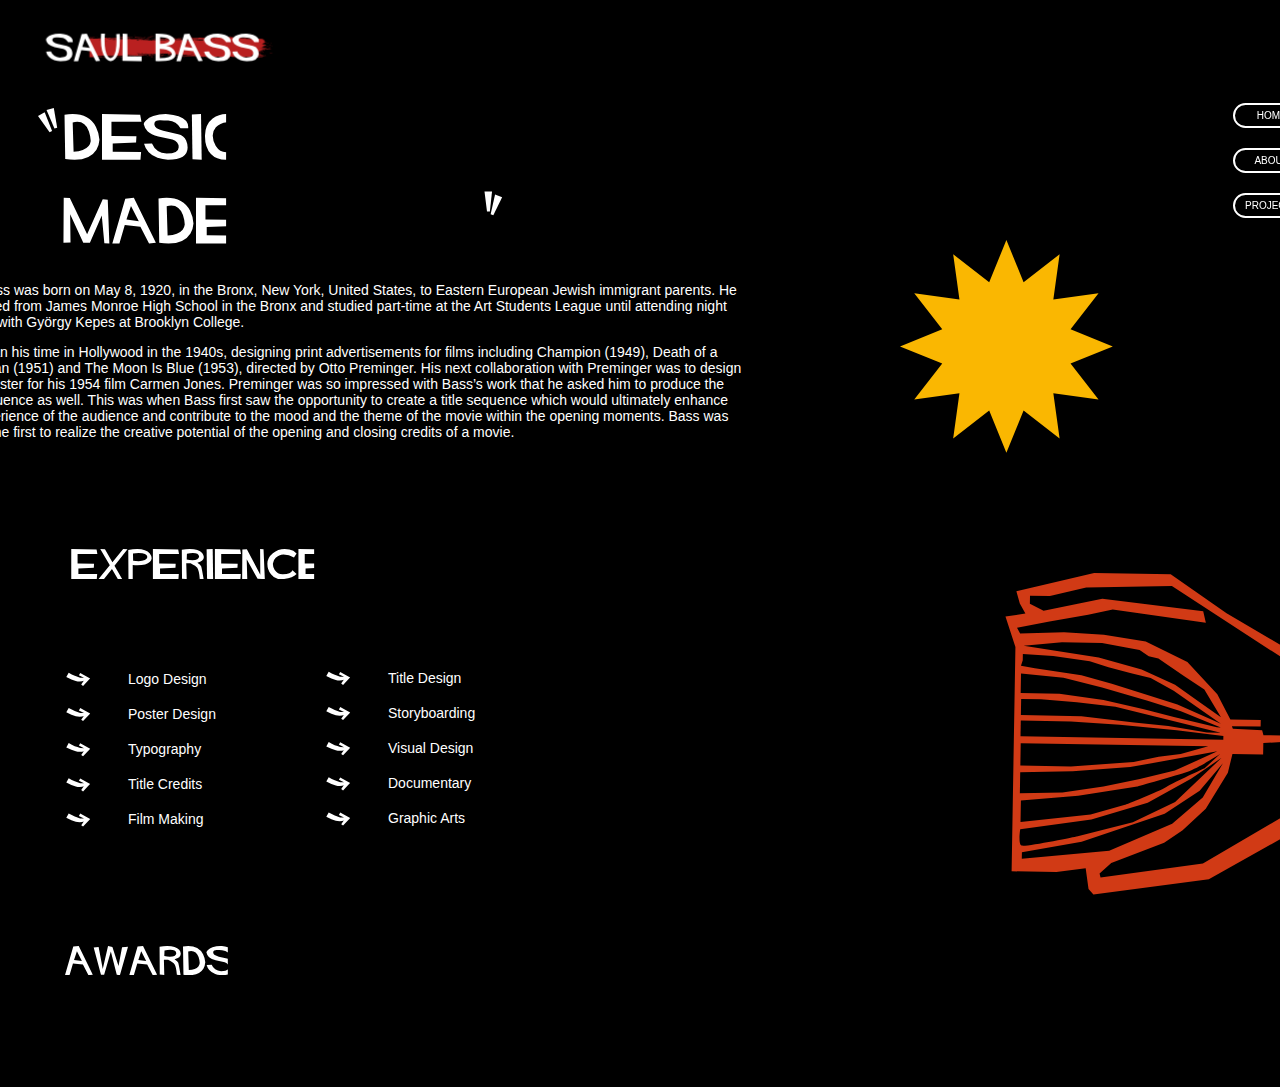
<file: about.html>
<!DOCTYPE html>
<html lang="en">
<head>
<title>ABOUT</title>

<link rel="stylesheet" href="about.css">

<div class="menu-bar">
    <a href="index.html">HOME</a>
    <a href="about.html">ABOUT</a>
    <a href="projects.html">PROJECTS</a>
  </div>
  

 
<div class="menu-hand">
  <svg xmlns="http://www.w3.org/2000/svg" xmlns:xlink="http://www.w3.org/1999/xlink" width="183.783" height="162.837" viewBox="0 0 183.783 162.837">
      <defs>
        <clipPath id="clip-path">
          <rect id="Rectangle_2" data-name="Rectangle 2" width="162.837" height="183.783" fill="#fff" stroke="#000" stroke-width="1"/>
        </clipPath>
      </defs>
      <g id="Group_21" data-name="Group 21" transform="translate(-1716.858 -36.975)">
        <g id="Group_7" data-name="Group 7" transform="translate(1900.641 36.975) rotate(90)">
          <g id="Group_1" data-name="Group 1" clip-path="url(#clip-path)">
            <path id="Path_2" data-name="Path 2" d="M28.9,0,36.5,64.106a3.6,3.6,0,0,1-3.154,4l-11.62,1.378a3.109,3.109,0,0,0-2.653,2.346L.062,149.235a2.1,2.1,0,0,0,2.371,2.573L14.74,149.83a2.1,2.1,0,0,0,1.514-1.076L38.58,107.369a2.692,2.692,0,0,1,3.645-1.092l22.3,12.007a3.23,3.23,0,0,1,1.645,3.432L55.02,181.985a1.519,1.519,0,0,0,1.867,1.749l14.678-3.712a1.518,1.518,0,0,0,1.055-.952l13.5-37.814a.715.715,0,0,1,1.387.215l.527,32.735a1.356,1.356,0,0,0,1.66,1.3l12.613-2.9a1.356,1.356,0,0,0,1.027-1.06l7.089-36.543a.169.169,0,0,1,.336.028l.921,32.614a1.6,1.6,0,0,0,1.976,1.509l9.094-2.2a1.6,1.6,0,0,0,1.2-1.27l3.525-19.46a4.193,4.193,0,0,1,1.75-2.708l32.065-22.045a3.582,3.582,0,0,0,1.338-4.172L148.085,77.2a3.7,3.7,0,0,0-2.859-2.387l-49.965-8.5a2.224,2.224,0,0,1-1.827-2.521l8.945-59.963Z" transform="translate(0 0)" fill="#fff" stroke="#000" stroke-width="1"/>
            <path id="Path_3" data-name="Path 3" d="M2.531,1.12.027,13.966a1.379,1.379,0,0,0,2.152,1.388l7.134-5.066a1.375,1.375,0,0,0,.576-1.244,11.863,11.863,0,0,0-2.331-6.1A11.669,11.669,0,0,0,4.632.223a1.378,1.378,0,0,0-2.1.9" transform="translate(133.319 106.015)" fill="#fff" stroke="#000" stroke-width="1"/>
          </g>
        </g>
        <path id="Path_19" data-name="Path 19" d="M1776.585,338.9c-3.729-2.17-6.2-9.088-6.2-9.088a1.738,1.738,0,0,1,1.856-2.337c2.553-.067,15.135,3.212,15.135,3.212s1.74,1.109,0,2.9S1780.314,341.067,1776.585,338.9Z" transform="translate(7.977 -158.181)"/>
      </g>
    </svg>
    
</div>
</body>

<body>

<body>
    <div class="title-about">
        <svg xmlns="http://www.w3.org/2000/svg" xmlns:xlink="http://www.w3.org/1999/xlink" width="241.543" height="27.703" viewBox="0 0 241.543 27.703">
            <defs>
              <clipPath id="clip-path">
                <rect id="Rectangle_31" data-name="Rectangle 31" width="26.136" height="241.543" fill="#b92020"/>
              </clipPath>
              <clipPath id="clip-path-2">
                <rect id="Rectangle_32" data-name="Rectangle 32" width="213.321" height="27.703" fill="none"/>
              </clipPath>
            </defs>
            <g id="Group_35" data-name="Group 35" transform="translate(3093.974 186.549)">
              <g id="Group_24" data-name="Group 24" transform="translate(-2852.431 -184.981) rotate(90)">
                <g id="Group_10" data-name="Group 10" clip-path="url(#clip-path)">
                  <path id="Path_20" data-name="Path 20" d="M3.33,74.84c.035.036.1.063.1.109.011.2,0,.4,0,.661a3.258,3.258,0,0,0,0-1.59c-.139-.346-.134-.383.044-.655a2.248,2.248,0,0,0,.06-.279c.006-.019.059.047.078.063.044-.867.106-1.721.123-2.58A4.212,4.212,0,0,0,3.5,69.092a7.189,7.189,0,0,1-.138-1.356c-.016-.188-.022-.381-.032-.571l-.076.016c.01.235.024.468.027.7a4.687,4.687,0,0,1-.02.56c-.005.046-.113.092-.119.065a2.789,2.789,0,0,1-.074-.478c-.036-.684-.064-1.369-.1-2.055l-.089,0c-.107,3.166-.214,6.331-.322,9.522.023.006.043.009.062.016a4.794,4.794,0,0,1,.466,1.29,8.267,8.267,0,0,0,.043,1.987,7.163,7.163,0,0,1-.023,1.575C3.1,80,3.09,79.633,3.076,79.21a1.485,1.485,0,0,0-.156,1.017c.006.241-.005.488-.018.729-.025.49-.064.977-.082,1.468-.027.75-.065,1.506-.052,2.254a1.625,1.625,0,0,1-.147.909c-.01-.182-.014-.343-.028-.5a10.9,10.9,0,0,1-.014-2.675,15.984,15.984,0,0,0,0-2.492q-.076,1.569-.152,3.137l-.092,0q-.037-1.02-.074-2.039l-.076.012-.075.423-.052.02c-.026-.353-.071-.705-.073-1.059,0-.372.035-.744.054-1.117l-.084-.02Q1.911,81,1.866,82.723l-.067,0a16.8,16.8,0,0,1-.068-2.821l-.183-.126c-.064,1.365-.129,2.756-.2,4.207L1.2,83.826a8.6,8.6,0,0,0,.036,2h.082c.026-.563.053-1.127.084-1.791a.981.981,0,0,1,.149.879,3.976,3.976,0,0,0,.043.851,6.543,6.543,0,0,0-.11.806c-.031,1.286-.032,2.578-.067,3.863-.03,1.1-.1,2.188-.139,3.285-.012.326.109.729-.159.934.036-.968.076-1.894.105-2.822.025-.771.044-1.543.053-2.315.005-.459-.011-.921-.026-1.38-.005-.155-.043-.3-.054-.457a1.284,1.284,0,0,1,0-.347c.268-.3.063-.8.134-1.2-.333.127-.268.718-.3,1.165-.043.591-.07,1.189-.14,1.775.144-2.876.041-5.8.391-8.635l-.069-.05-.117.213-.035-.054c.062-.213.132-.417.185-.643a2.038,2.038,0,0,0,.094-.593,8.225,8.225,0,0,1-.13-1.925c-.035-.654-.059-1.312-.073-1.97-.014-.676-.01-1.355-.017-2.033,0-.135-.024-.27-.036-.4l-.059-.007q-.075.881-.149,1.763l-.031-.006c-.02-.535-.057-1.07-.056-1.605,0-.66.007-1.33.057-1.976a11.863,11.863,0,0,0,.2-1.248,9.177,9.177,0,0,1-.063-1.255A8.28,8.28,0,0,0,1,67.046a19.918,19.918,0,0,1-.076-2.412c-.008-.75.032-1.5.036-2.253,0-.433-.027-.867-.039-1.3a2.917,2.917,0,0,1,0-.54,16.27,16.27,0,0,0,.093-2.884c0-.459-.036-.918-.041-1.378,0-.116.087-.245.082-.353-.016-.338-.059-.669-.088-1a4.951,4.951,0,0,1-.047-.669c.03-.572.083-1.139.134-1.811l-.232.171c.074-1.076.144-2.091.216-3.144L.869,49.6c-.006-.166-.016-.306-.014-.445.012-1.07.021-2.14.043-3.208.011-.516.065-1.028.068-1.543a2.348,2.348,0,0,0-.127-.653c-.016-.053-.146-.021-.155.035-.064.393-.118.8-.161,1.206-.036.346.02.723-.194.954A3.782,3.782,0,0,0,.27,47.089c.032.72.1,1.431.157,2.146.006.083.022.163.05.366l.188-1.428.051.018c-.013.584-.026,1.167-.04,1.836C.467,49.834.4,49.958.4,50.387c0,.281-.071.556-.1.839-.021.21-.155.463.03.635a1.06,1.06,0,0,1,.005.27c-.191.1-.117.461-.124.727-.018.8-.044,1.6-.039,2.4,0,.648.05,1.295.077,1.942l-.071.017c-.034-.846-.079-1.69-.1-2.538C.044,53.124,0,51.573,0,50.021c0-1.1.039-2.195.082-3.287.074-1.856.162-3.709.249-5.562.039-.843.092-1.683.133-2.526C.549,36.9.629,35.154.74,33.4c0,.591.009,1.184,0,1.774C.711,36.6.675,38.035.643,39.467l.1.041c.021-.167.052-.331.06-.5.091-2.055.166-4.114.272-6.164.046-.892.142-1.774.237-2.647.046-.427.149-.816.212-1.235a4.868,4.868,0,0,0,0-.591l-.146.226c.027-.937.052-1.844.082-2.88l.142.374a5.692,5.692,0,0,0,.155-1.836c-.028-1.163-.083-2.322-.126-3.482,0-.059.013-.122.036-.33l.09.631c.2-.051.172-.325.137-.644-.032-.292-.047-.6-.061-.9-.04-.862-.075-1.724-.112-2.585l0,.012c.056.6.114,1.206.168,1.811a9.022,9.022,0,0,0,.1.9,7.421,7.421,0,0,0-.014-2.29,33.655,33.655,0,0,0,.26-4.481l-.089-.035-.115,1.415A1.084,1.084,0,0,1,2,14.045q.059-2.02.125-4.038c.014-.447.14-.548.267-.542L3.158,7.2c.249.517,0,1.14.061,1.685.216-.083.317-.346.319-.864a2.5,2.5,0,0,1,.134-.546,2.768,2.768,0,0,0,.367.489c.039.032.142-.173.173-.32.072-.337.118-.7.174-1.06l.088-.037c.05.28.092.569.152.835.042.185.109.338.19.58.1-.6.191-1.121.28-1.648l.091.01q.06.6.121,1.205c.21-1.737.655-3.26.76-5.1l.106.088c-.078.8-.166,1.6-.231,2.41-.058.715-.1,1.44-.126,2.164a2.03,2.03,0,0,0,.116.434,2.084,2.084,0,0,1,.061.419c0,.293-.013.587-.018.8l.283.384c.075-.675.149-1.352.239-2.167L6.7,9.018l.186-.6V10.6l.043.033c.038-.254.076-.509.111-.744l.1.254a.937.937,0,0,0,.1-.27c.033-.38.049-.769.072-1.154a2.381,2.381,0,0,1,.093-.614q.036.616.072,1.232l.1,0c.019-.611.038-1.222.058-1.876l.18.134L7.9,5.843l.034-.006q.045.641.091,1.283h.045l.172-1.245.064.04q-.058.868-.117,1.736l.074.041a8.641,8.641,0,0,1,.2-1.312c.1-.307.309-.419.49-.641-.051.527-.1,1.043-.15,1.559l.069.047c.052-.289.1-.59.161-.863.024-.1.1-.135.147-.2a1.991,1.991,0,0,1,.049.337C9.218,7.058,9.2,7.5,9.176,8l.216-.065L9.318,9.317l.051.026q.126-1.251.252-2.5l.048.018c.048.462.1.923.151,1.465l-.127-.258c-.025.271-.047.513-.075.822.285-.106.261.256.225.674a2.854,2.854,0,0,0,.036.7c.049-.25.085-.519.15-.743a4.648,4.648,0,0,1,.257-.586c.1-.82.21-1.791.324-2.761l.091.042q-.111,1.852-.222,3.7l.062.024.509-4.276.023.007q-.091,1.523-.182,3.046l.071.024q.283-2.738.566-5.475l.059.026c-.06.922-.1,1.855-.183,2.765-.139,1.52-.281,3.037-.3,4.6,0,.387.013.774.015,1.161,0,.553,0,1.1.043,1.662.406-4.45.812-8.9,1.23-13.477A14.768,14.768,0,0,1,12.4,2.871c-.026-.226-.038-.325-.049-.424-.3,1.887-.146,3.924-.417,5.928.175-.341.163-.343.192-1.077a4.261,4.261,0,0,1,.177-1.03q-.024.759-.048,1.518l.052.03.218-1.579.069.468a2.973,2.973,0,0,0,.136-1.345c-.041-.45-.033-.926-.046-1.391l.094-.029c.028.4.087.813.078,1.214-.016.792-.076,1.578-.107,2.369-.026.681-.04,1.365-.051,2.048a3.425,3.425,0,0,0,.089.5c.053-.547.091-.939.14-1.436.154.434-.089,1.019.171,1.232h0l.2.9c.21-.637.064-1.494.264-2.281-.058,1.4-.11,2.659-.162,3.921l.054.035c.061-.433.149-.856.177-1.3.042-.654.033-1.327.069-1.984a1.936,1.936,0,0,1,.211-.523,25.589,25.589,0,0,0,.063,3.6A9.226,9.226,0,0,0,14.219,9.3l.242-.2v5.069l.087.015c.016-.487.024-.978.052-1.462.026-.467.073-.928.11-1.382.021.16.044.349.075.589l.147-.315c.049.886.1,1.719.142,2.551a11.684,11.684,0,0,0,.22-2.572c.052-.877.068-1.766.117-2.655.225,2,.034,4.114.285,6.1l.061.007.221-2.485.074.143.057-.879.1.793.027-.018q.033-1.023.066-2.046h.069l.07,2.835.067.013.148-.653c.024.607.041,1.058.059,1.509l.055.014q.138-1.778.277-3.556l.067.016.04.852.084.012q.064-1.022.128-2.042c.16.555-.069,1.289.2,1.741.019.031.069-.043.105-.068-.028.888-.059,1.781-.084,2.675-.01.351-.014.705-.013,1.057,0,.3.039.521.171.417.062-.8.12-1.569.18-2.334.135,1.35-.2,2.8.251,4.035L18.434,6.3l.09,0a31.617,31.617,0,0,0,.054,4.156c.216-1.751.243-3.584.434-5.5.246,4.6.227,9.051.091,13.5l-.067.01V16.034l-.092-.007q-.033.975-.066,1.951l-.079,0c-.024-.958-.047-1.917-.074-3.031a4.157,4.157,0,0,0-.074.455c-.023.962-.035,1.927-.063,2.889-.015.514-.051,1.024-.085,1.533-.045.655.023.953.231.963.042-.342-.006-.857.272-.767.016.005.061-.466.095-.737.149.331-.071,1.026.234,1.226,0-.19.008-.351.012-.512l.043-.022.193,1.083.192-.6c.056.381.11.639.131.912.112,1.473.229,2.944.319,4.424s.164,2.973.22,4.465a7.5,7.5,0,0,1-.119,1.083c-.024.21-.057.419-.065.634-.055,1.4-.051,2.821-.173,4.182a29.883,29.883,0,0,0-.037,3.174c.01.723-.061,1.451-.082,2.178-.014.48-.011.964,0,1.444.007.328.041.654.056.886.13-.337.282-.708.423-1.1.111-.309.21-.643.289-.887,0,0,.01.17.02.329.259.064.331-.243.334-.756.012-2.243.055-4.487.035-6.728-.008-.9-.148-1.8-.23-2.7a3.9,3.9,0,0,1-.031-.508,8.388,8.388,0,0,1,.31,2.326c.036,1.758.051,3.517.078,5.275.023,1.584.064,3.166.071,4.75.011,2.247,0,4.494,0,6.741,0,1.015.009,2.031,0,3.047,0,.979-.034,1.957-.033,2.936,0,2.076.023,4.153.028,6.229,0,.525-.029,1.051-.045,1.577l-.061-.009c.009-.387.029-.774.025-1.161q-.025-2.668-.06-5.336-.045-3.226-.1-6.452c-.023-1.2-.067-2.4-.106-3.72l-.241,2.445a4.425,4.425,0,0,1-.112-.585c-.021-.634-.03-1.27-.038-1.906a.993.993,0,0,1,.07-.36l.04.718.057,0V45.232l.091-.012L20.9,47.1l.035-.009.155-4c-.278-.1-.375.1-.378.693,0,.9-.047,1.792-.073,2.688h-.073c.019-1.013.038-2.027.059-3.095-.292.071-.287.542-.316.905-.034.436-.025.89-.057,1.326-.024.326-.11.631-.122.955-.016.432.016.872.022,1.31.006.508,0,1.016.01,1.523.008.347.036.691.059,1.036.028.421.068.838.083,1.261a3.317,3.317,0,0,1-.087.556l-.256-.721a21.229,21.229,0,0,0-.016,2.829,7.081,7.081,0,0,1-.012,1.176c.005,1.647,0,3.3.028,4.941.019,1.307.063,2.613.109,3.917.012.324,0,.724.2.854a1.316,1.316,0,0,1,.038.3c-.356.094-.146,1-.329,1.258-.018-.6-.037-1.232-.056-1.862h-.088l-.028,6.8-.052.022.072-.26.1.663c-.376.157-.186.835-.239,1.286s-.074.895-.146,1.329c.012.247.163.536-.064.727.072.493-.3.938-.025,1.478a2.332,2.332,0,0,1-.015.586c-.041.593-.111,1.18-.124,1.775-.03,1.331-.04,2.666-.039,4,0,.461.079.92.081,1.381,0,.552-.036,1.106-.062,1.658-.016.34.009.533.2.277q.005.08.01.161l-.277.48c.026.181.077.475.109.78a.936.936,0,0,1-.04.364,4.609,4.609,0,0,0-.038,2.452,1.779,1.779,0,0,1,.069.558l-.118-.3c-.027.039-.063.066-.063.095q-.013,1.162-.02,2.325c0,.24,0,.481.011.721.012.461.014.926.043,1.382a3.863,3.863,0,0,1-.13,1.581c.258.338.13.847.146,1.288l-.074.042a13.888,13.888,0,0,1-.145-1.867c.042-.775.047-1.515.019-2.288-.03-.839.012-1.69,0-2.535-.009-.8-.035-1.6-.072-2.392-.031-.665-.093-1.322-.128-1.987-.008-.167.057-.352.057-.529,0-.747-.016-1.495-.026-2.242l-.078-.012-.088.226c-.013-.3-.025-.595-.037-.887l-.056-.012a1.259,1.259,0,0,0-.052.309,5.446,5.446,0,0,1-.073,1.456.727.727,0,0,0,.112.413c.02-.181.04-.363.06-.544l.09.039a6.684,6.684,0,0,1-.067.665c-.065.312-.1.556.127.649-.006.056-.011.113-.017.168l-.336.345-.042-.143q-.023.437-.046.873l-.082-.018c.008-.367.011-.736.035-1.1,0-.03.153,0,.275,0a1.426,1.426,0,0,0-.082-.337,2.5,2.5,0,0,1-.232-1.312,25.248,25.248,0,0,1-.146-2.948c.03-.447.069-.891.092-1.34a4.451,4.451,0,0,0-.024-.534c-.021-.292-.046-.582-.073-.91-.259.156-.25-.286-.255-.692,0-.262,0-.525,0-.786l-.058-.016a1.819,1.819,0,0,0-.033.262c.014,1.121.035,2.241.048,3.361.011.977.008,1.956.024,2.933.005.317.076.631.074.946-.005.724-.047,1.446-.054,2.17-.01.9.01,1.793,0,2.687-.007.427-.092.851-.089,1.274.01,1.157-.1,2.267-.187,3.389-.022.283-.012.579-.017.869a.983.983,0,0,1-.013.218,6.961,6.961,0,0,0-.152,2.344c.016.4-.021.8-.03,1.208a.562.562,0,0,0,.068.306c0-.167-.008-.337,0-.5a2.582,2.582,0,0,1,.062-.408c0-.021.091.01.1.048a1.714,1.714,0,0,1,.024.47c-.248.463-.058.843.008,1.293a6.126,6.126,0,0,1,0,1.292q-.015-.44-.03-.879l-.068-.007-.067.37-.107-.313v2.587h-.279c-.007-.03-.03-.135-.052-.237a2.76,2.76,0,0,0-.227,1.433c.008.5-.028,1.008,0,1.5s.12.98.175,1.474c.02.178.013.372.018.559l-.088.056-.117-.724c0,.283-.014.575,0,.854.013.181.084.336.11.518.038.272.221.447.1.839a1.023,1.023,0,0,0,.091.421l.084-.481a5.967,5.967,0,0,1,.077,2.207l.058.027c.046-.427.091-.854.137-1.279l.161.173c-.086.775-.17,1.536-.256,2.315-.045-.139-.079-.264-.121-.368a1.712,1.712,0,0,1-.109-.841c.04-.5.037-1.015.053-1.52-.381-.1-.376-.095-.384.678,0,.455-.044.909-.041,1.362a3.514,3.514,0,0,0,.107.577.908.908,0,0,1,.024.258,5.635,5.635,0,0,0,.047,1.76,7.354,7.354,0,0,1-.02.866c.007.793.082,1.61.022,2.369a17.527,17.527,0,0,0,.033,1.974c0,.118.023.234.035.351l.064,0c.011-.551.031-1.1.03-1.654,0-1.149-.051-2.3-.015-3.444a7.458,7.458,0,0,0,.036-1.463c-.044-.281-.065-.58-.1-.872l.1-.107a4.128,4.128,0,0,1,.15.612,9.255,9.255,0,0,1,.134,1.859,25.179,25.179,0,0,0-.049,3.045,5.177,5.177,0,0,0,.108.77l.065-.048v-1.83h.071V120.6l-.26-.234c.027.442.049.786.06.964,0,.906-.005,1.664,0,2.422.008.856.023,1.711.04,2.566.029,1.458.029,2.926.106,4.371.045.837-.118,1.619-.037,2.426a5,5,0,0,0,.167,1.662.608.608,0,0,1,.006.257,1.869,1.869,0,0,0-.02,1.2c.022.115.028.247.041.372.2-.4.2-.392.093-.949a2.292,2.292,0,0,1-.017-.431c.015-.628.052-1.257.045-1.883a9.451,9.451,0,0,0-.121-.949,3.181,3.181,0,0,1,0-.676c.018.118.036.237.054.357l.061,0v-3.336l.208.307c.011-.446.02-.822.029-1.2l-.08,0c.011.205.022.411.033.617l-.077.009a11.186,11.186,0,0,1,.037-3.318l.137.218.206-1.416.044.005c-.043.648-.088,1.3-.129,1.946-.034.529-.065,1.058-.1,1.588l.081.067.136-.279c.043.506.1.949.112,1.4a5.745,5.745,0,0,0-.083.889,19.872,19.872,0,0,1,.121,2.555,10.459,10.459,0,0,0-.027,1.7c.034.259.06.523.09.786l.059-.009c.073-2.294.146-4.589.221-6.942a9.467,9.467,0,0,1,.093,3.27l.218-.072a3.669,3.669,0,0,0-.029,2.167c.188-1.312.034-2.634.161-3.858l.063.015c-.016.508-.035,1.016-.048,1.525-.02.83-.032,1.662-.057,2.492,0,.086-.084.146-.108.245a2.087,2.087,0,0,0-.086.508c.01.737.036,1.474.091,2.216v-1.085l.07,0v4.706c-.2-.128-.193-.37-.153-.693.031-.254.028-.531.042-.846a1.09,1.09,0,0,0-.188.992,3.139,3.139,0,0,1,0,.431c0,.607.007,1.215,0,1.822,0,.306-.033.608-.05.913l-.08.006-.076-2.235-.056-.01v3.259l-.076,0q-.05-.968-.1-1.935l-.087.019c.022.858.045,1.716.07,2.677l.173-.345c.062.9.117,1.7.171,2.5l.074-.01a3.429,3.429,0,0,0,.043-1.311,1.391,1.391,0,0,1-.009-.848,3.811,3.811,0,0,0,.065-.807c.03-.671.053-1.344.08-2.016l.059,0c-.012.563-.036,1.127-.033,1.69.006.954.035,1.908.041,2.862,0,.22-.07.441-.076.667-.027.9-.042,1.8-.06,2.693-.036,1.791-.081,3.582-.1,5.374s-.016,3.593-.025,5.39c0,.657-.041,1.32-.014,1.969A14.069,14.069,0,0,0,19,163.4a6.022,6.022,0,0,0-.127,2.22c.018.806.011,1.615.016,2.422.008,1.094.018,2.19.068,3.291A10.05,10.05,0,0,1,19.168,169c0,.617.086,1.11.047,1.732-.068,1.077,0,2.205.016,3.31a13.9,13.9,0,0,1-.011,2.569,4.807,4.807,0,0,0,.053.921l.071,0c.031-.186.063-.371.095-.557l.038.008.029,1.108.067,0a28.839,28.839,0,0,0,.012-3.891l-.006.014.192.6.056-.012c0-.51-.006-1.02,0-1.529.018-1.4.057-2.809.06-4.214,0-2-.016-4-.026-5.994a3.9,3.9,0,0,1,0-1.991l-.25.184a.838.838,0,0,1-.028-.154c.016-.776,0-1.564.059-2.324a21.068,21.068,0,0,0-.035-2.417c-.024-.616.043-1.253.07-1.88l.073-.008q.031.828.063,1.657l.052.01q.064-1.461.129-2.921l.051-.039c.023.252.064.5.065.754,0,1.519,0,3.038,0,4.557q0,2.834,0,5.669c0,.224-.034.494.134.5a1.875,1.875,0,0,1,.056.493c0,.369-.026.737-.032,1.106-.021,1.192-.052,2.385-.05,3.576a12.225,12.225,0,0,0,.134,1.258,1.2,1.2,0,0,1,.014.324,11.742,11.742,0,0,0-.12,2,11.115,11.115,0,0,0,.119,1.537c.03.808.069,1.619.064,2.428-.015,2.54-.052,5.08-.074,7.619-.005.626,0,1.255.022,1.879.073,2.429.026,4.843-.1,7.26-.116,2.3-.231,4.6-.119,6.929.049,1.024-.014,2.076,0,3.115.012,1.271.046,2.542.073,3.812.019.907.036,1.816.065,2.722.01.322.052.639.079.958l.08,0,.131-2.778.071.012c.012,2.441-.172,4.862-.21,7.3l.087.035q.149-1.862.3-3.722l.061.007q-.06,2.124-.12,4.248l.082.02c.009-.237.018-.474.029-.739.1-.022.233.189.207-.423-.041-.952.042-1.932.062-2.9.006-.3-.021-.611.011-.932q.035.626.07,1.253l.05-.011q.009-.324.017-.648l.068-.048.171.96.074.02q.073-.916.145-1.832l.1.018a14.764,14.764,0,0,0-.04,3.65l.208-.427a13.224,13.224,0,0,1,.034,2.052l-.082-.007v-1.059l-.077-.018a3.809,3.809,0,0,0-.08.547,12.04,12.04,0,0,0,.151,2.763,8.541,8.541,0,0,1,.273,1.231,32.239,32.239,0,0,1-.023,4.2c-.016.516-.036,1.041-.014,1.552.039.9.113,1.791.16,2.688a2.08,2.08,0,0,1-.078.444c-.093-.124-.24-.2-.268-.381-.089-.57-.124-1.185-.2-1.771-.1-.761-.207-1.513-.319-2.263a3.334,3.334,0,0,1,.049-1.368,1.844,1.844,0,0,0-.123-1.429c-.035.317-.071.637-.107.956l-.056-.012c-.105-1.482-.211-2.963-.32-4.509a.905.905,0,0,0-.063.2c-.008,1.74-.02,3.48-.014,5.22a5.237,5.237,0,0,0,.145.829,8.024,8.024,0,0,0,.057,2.784,3.433,3.433,0,0,1-.209,2.135,4.176,4.176,0,0,0-.274,2.447c.048.366.069.754.1,1.134a.648.648,0,0,1-.009.211c-.238.279-.17.973-.321,1.287a5.391,5.391,0,0,0-.814.262c-.1.047-.182.268-.27.416-.031.051-.059.182-.082.174-.182-.056-.308.2-.46.34-.177.164-.18.345-.19.654,0,.14-.02.277-.031.416l-.07.039-.586-3.44-.443.209a28.436,28.436,0,0,0-.143-5.586c-.2.114-.273.43-.175.926.046.232.116.44.156.677a7.284,7.284,0,0,1-.088,1.936c-.048.547-.1,1.094-.158,1.633a1.453,1.453,0,0,1-.173.559q.052,2.215.1,4.429l-.1.058c-.037-.241-.082-.478-.111-.725-.04-.35.072-.844-.2-.973a1.7,1.7,0,0,1-.1-.628c-.016-.479,0-.965-.011-1.447a3.148,3.148,0,0,0-.067-.436c-.07.067-.162.09-.207.21a5.266,5.266,0,0,0-.276,1.774c0,.245-.015.49-.023.735l-.1.006c-.043-.839-.086-1.677-.138-2.7a7.278,7.278,0,0,1-.721,3.076c-.143-.073-.2-.334-.208-.709,0-.314-.02-.627-.031-.941l-.074,0q-.037.587-.073,1.174l-.05.005-.073-.354c-.366.254-.315,1.2-.522,1.834l-.117-.909-.061-.026-.277,1.185-.06-.043c-.053-1.148.068-2.33-.071-3.461l-.077-.06-.787,3.545-.054-.01c-.052-.793-.1-1.586-.161-2.469l-.612,2.122-.094-1.052c-.208-.064-.25.763-.53.415a5.026,5.026,0,0,0,.37-2.7c-.056-.684-.077-1.385-.113-2.078l-.089-.022c-.061.627-.131,1.25-.181,1.882-.047.606-.1.722-.353.631-.169.54-.293.52-.44-.076-.063-.256-.12-.521-.185-.775a.784.784,0,0,0-.09-.237c-.127-.176-.259-.333-.41-.523-.01.23-.023.553-.043,1.032l-.225-1.37a1.834,1.834,0,0,0-.274.548c-.131.771-.332,1.144-.691.9-.012-.008-.028.035-.043.039s-.029-.015-.057-.032c-.014-.147-.019-.317-.047-.464a2.3,2.3,0,0,0-.111-.338,1.088,1.088,0,0,0-.145.347c-.03.372-.029.756-.043,1.2-.321-.436-.095-1.7-.567-1.79-.007-.4.028-.88-.235-.985a13.229,13.229,0,0,0-.025,2.81,5.638,5.638,0,0,1-.032.71l-.088-.007c-.106-.837-.211-1.675-.319-2.531l-.459,1.017-.14-.283c-.492.341-.345,1.38-.378,2.36-.238-.769-.034-1.659-.28-2.142l-.366.536-.215-.906-.123,1.091-.077-.44-.253,1.087-.043-.058.161-2.536-.08-.052L4,234.409l-.026-.025c.065-.5.15-.987.19-1.5.059-.745.11-1.5.118-2.258a12.239,12.239,0,0,1-.086-1.482,6.74,6.74,0,0,0,.118-1.433,5.523,5.523,0,0,0-.1-.688l-.107.048v1.369l-.034.017-.3-1.977-.294,2.074-.074-.016-.053-.514-.136.19a1.638,1.638,0,0,1-.01-.184,2.282,2.282,0,0,0-.147-.941c-.155-.507-.271-1.079-.405-1.622a4.819,4.819,0,0,0-.167-.592c-.025-.063-.143-.05-.153,0a5.7,5.7,0,0,0-.34,1.96l.2-.126c-.028.177-.039.293-.064.39-.1.374-.218.722-.289,1.119-.069.38-.2.36-.313.35-.131-.012-.26-.133-.394-.21-.043.31-.074.541-.107.772l-.078-.05.2-1.8-.061-.049L1,227.592l-.063.031a7.141,7.141,0,0,1-.064-.85,13.356,13.356,0,0,0-.25-2.431,14.967,14.967,0,0,1-.105-1.936c.006-1.719.042-3.438.063-5.158a16.834,16.834,0,0,1,.09-1.755,18.894,18.894,0,0,0,.016-2.1c-.007-2.393,0-4.787-.027-7.18q-.046-4.087-.142-8.17c-.033-1.495-.1-2.986-.157-4.477-.015-.381-.086-.76-.08-1.134.012-.774.114-1.558.08-2.314-.078-1.736.161-3.43.036-5.159l.069,0q.032,1.064.065,2.127c.237-4.218.026-8.443.11-12.657a2.179,2.179,0,0,1,.033,1.365,1.339,1.339,0,0,0-.021.266c.049,1.842.1,3.682.148,5.525.018.712.017,1.427.034,2.139a3.9,3.9,0,0,0,.068.481l.069,0c.034-.38.054-.772.106-1.138a1.377,1.377,0,0,0-.146-1.017,1.8,1.8,0,0,0,.145-1.357,6.612,6.612,0,0,1,.081-2.389c.016.463.029.821.041,1.18l.06,0,.045-.941.044,0v3.655c-.042.086-.126.177-.126.268,0,.693.016,1.387.083,2.1l.1-.341c.021,2.757-.11,5.425.161,8.054q.034-2.358.068-4.717l.1-.013q.034.312.069.625l.062.005c0-.515,0-1.031,0-1.546a.258.258,0,0,0-.035-.134c-.388-.262-.128-.981-.191-1.476q.056.4.113.809l.079-.026c0-.336,0-.673,0-1.009-.02-2.443-.044-4.887-.059-7.331-.006-1.086.017-2.173,0-3.259-.007-.514-.07-1.022-.107-1.533l-.058.031a.973.973,0,0,0,.112-.307c-.011-1.307-.032-2.613-.05-3.92l-.081-.01c-.013.33-.048.665-.033.988a3.509,3.509,0,0,1-.3,1.985c-.029-.537-.049-1.017-.082-1.49a3.669,3.669,0,0,0-.116-.5c-.034-1.111-.072-2.369-.109-3.627l-.065-.044-.152.4-.051-.052c.04-.181.088-.354.117-.544a3.105,3.105,0,0,0,.051-.564,9.919,9.919,0,0,1,.017-1.626,12.889,12.889,0,0,0-.037-1.766c.115.657.244,1.262.326,1.9.088.686.139,1.4.194,2.11s.095,1.437.147,2.246a34.54,34.54,0,0,0-.009-5.91l-.171.984c-.127-.065-.152-.258-.149-1.338l.224.553a3.328,3.328,0,0,0,.019-.5,13.629,13.629,0,0,1-.11-2.292c-.008-.349-.049-.75.173-.892A1.49,1.49,0,0,0,1.53,158c0-.051-.089-.1-.18-.187l.227-1.5.212.226c-.031-.521-.15-.648-.322-.682.015-.235.031-.491.047-.747l.043-.01.071.477c.033-.389.223-.812-.05-1.136a.73.73,0,0,1-.048-.3c0-1.2,0-2.405.044-3.629q.064,1.128.127,2.256a.382.382,0,0,1,0,.109,1.517,1.517,0,0,0,.1,1.247,1.366,1.366,0,0,1,.007.425,3.273,3.273,0,0,0,.2,1.85,1.258,1.258,0,0,1,.011.274c-.18-.175-.2-.01-.148,1.07l.1-.311c0,.62.013,1.148,0,1.671-.024.783-.088,1.561-.1,2.344-.011.73.021,1.464.041,2.2a.348.348,0,0,0,.143.249c.019-.607.037-1.214.058-1.878.028,0,.074.026.109-.007a.348.348,0,0,0,.094-.2.832.832,0,0,0-.04-.289,1.64,1.64,0,0,1-.153-.417c-.013-1.031-.007-2.064-.007-3l.231.947.082-.1c-.029-.351.148-.832-.088-.988.034-.346.07-.677.1-1.012a.652.652,0,0,0-.025-.256c-.27-.254-.132-.8-.148-1.259l.129.375a2.6,2.6,0,0,0,.046-.33c0-.683,0-1.366,0-2.049a1.784,1.784,0,0,0-.131-.987,2.218,2.218,0,0,1,0-.5c.012-.376.039-.752.039-1.127,0-.795-.012-1.59-.018-2.385,0-.575-.005-1.151-.016-1.725a3.147,3.147,0,0,0-.058-.4,1.562,1.562,0,0,1-.047-.343c.164-1.456,0-2.919.023-4.377a9.3,9.3,0,0,1,.025-.982,1.8,1.8,0,0,0,.062-.332q.007-1.211,0-2.421c0-.525-.024-1.051-.027-1.576,0-.418,0-.839.018-1.253.008-.168.068-.323.067-.46-.01-1.045-.014-2.089-.032-3.134s-.048-2.095-.072-3.142l.081-.038.09.8.078,0c.008-.434.026-.869.023-1.3s-.006-.9-.05-1.325-.136-.837-.207-1.254l.077.064a1.372,1.372,0,0,0,.107-.376c-.01-.432-.05-.861-.069-1.293-.036-.816-.066-1.634-.095-2.452,0-.106.013-.217.02-.325l.064-.018c.019.37.054.74.052,1.109a1.577,1.577,0,0,0,.162.911.818.818,0,0,1,.059.31,2.776,2.776,0,0,0-.07,1.251c0,.617.02,1.264.059,1.838.036.533-.042,1-.008,1.487.025.361.067.718.081,1.08.03.769.049,1.54.069,2.311.005.195,0,.391,0,.587h.073c0-.584,0-1.168,0-1.751a21.047,21.047,0,0,1-.007-2.275,43.861,43.861,0,0,0-.076-4.409c.012-.973-.013-1.948-.008-2.923a2.624,2.624,0,0,1,.1-.5l.085.039c.021.593.042,1.185.064,1.816l.154-.2c.029.355.077.638-.124.765a1.56,1.56,0,0,0-.06.523q.022,2.517.057,5.035c.014.988.04,1.975.019,2.982l-.055-.51-.052.014.056,1.919.083-.01q-.01-.365-.02-.73l.056,0q.055,1.957.11,3.913l.043.023.12-.479.049.344.063-.009v-2.34l-.1.438c-.063-.776-.125-1.487-.177-2.2a6.042,6.042,0,0,1,.1-2.127l.058.217.038-.026q-.021-1.02-.041-2.039c-.02-1.055-.033-2.111-.06-3.166-.011-.408-.052-.813-.029-1.265l.162,1.1a3,3,0,0,0-.1-1.639,4.045,4.045,0,0,1-.06-.816l.079-.022c.016.176.033.352.058.621l.188-.355v2.356c.071-.258.131-.47.188-.686a.669.669,0,0,0,.016-.152c-.269-.28-.044-.734-.059-1.092-.036-.854.008-1.731-.042-2.579-.073-1.237.015-2.468-.034-3.705-.043-1.1,0-2.213,0-3.321a3.388,3.388,0,0,0-.056-.351c-.177,2.349.135,4.6-.142,6.914l-.114-.574v1.011l-.085.068a2.248,2.248,0,0,1-.081-.546,6.507,6.507,0,0,0-.1-2.67c-.053-.292-.1-.591-.159-.951.291.1.056,1.249.443.926.015.388.027.693.038,1l.067-.007c-.041-3.864-.083-7.729-.126-11.766l-.126.527a.462.462,0,0,1-.044-.124,1.7,1.7,0,0,0-.26-1.081,4.015,4.015,0,0,1-.056-.846l.074-.043.087.585.045-.008V99.2l.013-.024q.024.339.049.678c.284-.058.3-.13.436-1.462q.011.4.022.794l.074,0V93.64H3.614v4.187c-.115-.082-.124-.079-.187-1.25-.026-.485,0-.985-.026-1.486-.228,1.115.014,2.4-.262,3.608a5.161,5.161,0,0,1-.081-.613c-.011-1.089-.021-2.18-.014-3.269.013-2.166.045-4.331.052-6.5,0-1.348-.036-2.7-.035-4.044A12.278,12.278,0,0,1,3.2,83.031c.024.264.053.428.051.591-.007.6-.031,1.2-.036,1.8,0,.292-.044.626.137.788.047.042.051.354.118.543l.07-2.653-.078-.02q-.023.413-.047.829a2.149,2.149,0,0,1,.007-1.163A3.384,3.384,0,0,0,3.51,83c.021-.827.03-1.656.035-2.485.006-.793,0-1.586,0-2.5-.023.2-.034.3-.046.4-.06.468-.147.926-.174,1.4-.024.427.016.875.028,1.309-.107-.039-.14-.258-.122-.605.028-.542.06-1.092.051-1.635-.012-.78-.068-1.555-.09-2.335-.032-1.1.009-2.239-.093-3.3-.077-.807.154-1.457.044-2.2h.077c.007.858.006,1.718.026,2.574.01.415.058.826.09,1.238-.025.043-.072.084-.072.127,0,.584-.013,1.17.007,1.751,0,.1.132.183.2.273l.031-.124.05.557.04-.018-.04-1.55-.163.262c-.021-.439-.042-.866-.063-1.292m-2.025-41a7.136,7.136,0,0,0-.186.777,1.728,1.728,0,0,0,.1.453c-.05.061-.128.093-.147.188a2.771,2.771,0,0,0-.03,1.323c.11-.368.127-.786.22-1.145A8.45,8.45,0,0,0,1.3,33.826a8.869,8.869,0,0,0,.1-2.526c-.076.389-.106.8-.163,1.189-.052.36-.2.71.053.982a1.812,1.812,0,0,1,.021.368M2.144,71.92l-.025.024c.036-.707.079-1.413.107-2.122.03-.771.054-1.543.065-2.316.012-.789,0-1.58,0-2.369s.009-1.554.011-2.331c0-.744,0-1.488,0-2.233l-.087-.012c-.05.474-.133.945-.142,1.424-.01.5.05,1.016.081,1.562l-.2-.041a37.324,37.324,0,0,0-.142,7.245c.025-.844.05-1.688.074-2.52.175.268.093-.411.237-.531-.021.291-.036.521-.054.751-.026.342-.064.681-.077,1.026-.019.49-.012.987-.032,1.477s-.066.987-.087,1.484c-.013.3.029.5.171.223l.087.48.073-.033L2.144,71.92m.119-48.973c.315.956.039,2.121.246,3.1a6.781,6.781,0,0,0,.045-.73q.084-2.923.17-5.845a.787.787,0,0,1,.028-.248.513.513,0,0,0,.027-.593,1.608,1.608,0,0,1,0-.413c.026-.835.037-1.675.086-2.5a11.174,11.174,0,0,1,.184-1.43,5.622,5.622,0,0,0,.157-1.9c-.036.209-.034.435-.053.65a3.111,3.111,0,0,1-.092.524,3.9,3.9,0,0,0-.153.4c-.06.358-.1.737-.142,1.111-.084.748-.172,1.494-.242,2.248s-.062,1.617-.2,2.307A13.772,13.772,0,0,0,2.119,23a1.141,1.141,0,0,0,.038.172l.106-.227m15.966,127,.054-.006c.012-.621.033-1.244.033-1.865,0-2.549-.009-5.1-.011-7.649a11.987,11.987,0,0,0-.269-3.416.205.205,0,0,0-.013.063,6.819,6.819,0,0,0,.139,1.134,8.815,8.815,0,0,1-.044,2.046,6.558,6.558,0,0,0-.1.745c-.011.589,0,1.18,0,1.77a3.079,3.079,0,0,0,.052.362l.162-.506c-.021.877-.039,1.619-.056,2.361l-.062,0-.032-1.159a33.035,33.035,0,0,0,0,5.567q.032-.378.063-.755l.042,0,.038,1.3M1.762,79.27c.03-.255.055-.448.075-.644a3.873,3.873,0,0,1,.3-1.377,1.145,1.145,0,0,0,.136-.892c-.078-.239-.238-.331-.364-.493l.231-.637c.012-.519.027-1.213.043-1.906l-.068-.037-.168.625c-.01-.357-.016-.578-.027-1l-.4.93a1.249,1.249,0,0,1,0,.985,2.132,2.132,0,0,0-.054.635c.021.6.061,1.189.095,1.782a.4.4,0,0,0,.037.1l.1-.181a9.5,9.5,0,0,1,.058,2.11m16.192,73.977-.078.022c-.008.4-.021.8-.025,1.2-.009.941-.066,1.9,0,2.814a15.812,15.812,0,0,1-.011,1.6,7.729,7.729,0,0,0,.067,1.671,3.632,3.632,0,0,1,.116,1.04c-.011.271,0,.547,0,.841.03-.029.042-.031.044-.044a1.951,1.951,0,0,0,.032-.2,10.5,10.5,0,0,0-.112-2.48,3.238,3.238,0,0,1,.087-.837c.005-.035.108.016.225.038a5.664,5.664,0,0,0-.117-.918,3.092,3.092,0,0,1-.075-1.506c.021.45.038.822.055,1.2l.064-.016c0-.725,0-1.451,0-2.176,0-.2-.033-.406-.023-.6.017-.348.129-.746-.138-.85a1.562,1.562,0,0,1-.066-.4c-.017-.129-.028-.262-.042-.393m-1.169-20.792-.057-.006-.032.9h-.074c0-.44-.016-.885,0-1.321.043-.986.05-.984-.079-1.177v6.556l.086,0c0-.1-.012-.207-.008-.309a10.345,10.345,0,0,1,.082-1.66,2.382,2.382,0,0,0,0-1.163c-.034-.157-.056-.329-.084-.494l.091-.156q.02.22.039.44l.068-.118q-.018-.747-.036-1.494m5.168,92.157.091.013a11.9,11.9,0,0,0,.091-1.268c-.035-1.135-.1-2.264-.165-3.394a4.922,4.922,0,0,0-.074-.492l-.046.024q.052,2.558.1,5.117m-.654-5.867a6.863,6.863,0,0,0,.257-1.808,16.952,16.952,0,0,0-.025-2.036,8.066,8.066,0,0,1-.119,1.284,6.769,6.769,0,0,0-.113,2.559M3.961,156.1l-.073-.024c-.033.222-.062.447-.1.663a2.71,2.71,0,0,0-.1.453c0,.6.022,1.209.037,1.813,0,.159.013.317.019.476l.1,0a25.342,25.342,0,0,0,.12-3.385M3.14,139.482l-.128.023q.04,2.986.08,5.973l.047,0ZM20.061,30.935l.091-.024a39.243,39.243,0,0,0-.021-4.237l-.065,0V29.38H20.03c-.007-.17-.014-.341-.021-.511l-.073.023q.062,1.022.125,2.042m-.007.181-.136.066c.028.7.058,1.395.082,2.093,0,.126-.019.255-.02.383,0,.529,0,1.059,0,1.588.087-1.172.13-2.347.158-3.523a3.73,3.73,0,0,0-.084-.607M4.172,12.886a14.477,14.477,0,0,0,.014,3.047c.072-.712.13-1.261.182-1.813a1.293,1.293,0,0,0-.006-.324c-.052-.286-.116-.561-.19-.91m17.35,206.245-.093-.02-.071,1.668c.166-.086.343-.058.4-.236a1.225,1.225,0,0,0-.06-.929l-.19.368c.008-.372.014-.611.019-.85M2.211,79.715l.1.032.147-1.413L2.406,78.3q-.03.289-.06.58l-.065-.013c0-.226,0-.46-.017-.676-.023-.236-.075-.457-.114-.685a4.177,4.177,0,0,0-.073.672c.027.517.087,1.024.134,1.536m14.765,20.6.235-.092a2.858,2.858,0,0,0-.054-.551c-.07-.191-.307.056-.3.321.019.774.058,1.545.089,2.317l.105-.024-.074-1.972m2.34-30.888a20.27,20.27,0,0,0,0-4.073ZM16.59,129.134a2.336,2.336,0,0,0,.038,1.437l.167-.273v1.024a3.9,3.9,0,0,0-.2-2.188m-.212-18.374.1-.005a17.123,17.123,0,0,0-.1-3.119ZM3.3,64.9l.069.022A9.064,9.064,0,0,1,3.5,63.592a1.734,1.734,0,0,0-.126-1.363c-.1.936-.008,1.814-.068,2.668m-.237-8.536a8.4,8.4,0,0,0,.1,3.339c.118-.489.109-.578.012-.78a1.344,1.344,0,0,1-.105-.491c-.012-.689,0-1.379,0-2.069M16.551,231.489l-.073.01c0,.127-.013.254-.011.381,0,.574.01,1.149.021,1.723,0,.158.031.314.047.471a1.467,1.467,0,0,0,.126-.421c-.024-.724-.071-1.443-.11-2.165m1.609-100.275.077-.055v-2.806c-.086.557-.135,1.109-.166,1.668a8.63,8.63,0,0,0,0,.87,1.506,1.506,0,0,0,.084.323M2.406,169.662c-.084.913.189,1.656.06,2.466a1.456,1.456,0,0,0,.073.371,7.789,7.789,0,0,0-.133-2.837m.955-25-.054,0v3.9l.054-.007Zm14.364-2.375a17.729,17.729,0,0,0,.135-2.742,15.071,15.071,0,0,0-.135,2.742M1.585,79.347l.108-.012c0-.4.01-.793-.006-1.184,0-.124-.081-.334-.12-.328a.344.344,0,0,0-.207.249,2.963,2.963,0,0,0-.038.547l.046.031.11-.388.107,1.086m14.89,25.739a5.655,5.655,0,0,0-.068,2.19,3.078,3.078,0,0,0,.151-.627c-.007-.474-.048-.945-.083-1.562M2.743,81.223A19.855,19.855,0,0,0,2.82,77.3c-.026,1.324-.05,2.564-.077,3.921m1.11,91.55c.043-.377.106-.792.135-1.219.03-.453.028-.918.04-1.378l-.08-.011-.031,1.45H3.85l-.07-.182c-.069,1.038-.069,1.038.072,1.34M2.019,171.31l.064.024a5.8,5.8,0,0,0-.115-2.263c.018.824.035,1.531.051,2.239m.565-1.49v-1.026c-.048.079-.088.183-.1.166-.289-.316-.085-1.048-.208-1.539-.25.568.073,1.066.012,1.424l.3.976M3.655,92.087l.087.017c0-.273,0-.545,0-.817,0-.61.013-1.219.007-1.828a.945.945,0,0,0-.1-.29,2.4,2.4,0,0,0-.045.367c.008.263.047.522.051.785.008.588,0,1.178,0,1.766m.021-5.658L3.623,86.4l-.062,2.241.056.069c.041-.092.119-.186.118-.274-.011-.669-.037-1.337-.059-2.005m15.115-4.42-.058.014a6.914,6.914,0,0,0,.154,2.294q-.048-1.154-.1-2.307m-.74,71.137v-1.716a2.642,2.642,0,0,0,0,1.716m.161-15.7.059-.01v-1.972l-.059.005ZM1.106,36.989C.789,38.773.789,38.773,1,38.9c.037-.642.073-1.279.109-1.915M19.364,70l-.013.009v2.595l.092-.012Q19.4,71.3,19.364,70M3.175,54.4c-.193.643-.126,1.749.059,1.83L3.175,54.4m.8,126.574H3.9a15.606,15.606,0,0,0,.084,2.173l.064-.015q-.039-1.079-.078-2.159M5.262,11.738l-.116-.1c.058.736-.341,1.134-.193,1.938l.31-1.842m11.375,115.4-.083-1.593a2.023,2.023,0,0,0,.083,1.593m.317,13.357c.048-.528.1-1.055.148-1.643a2.475,2.475,0,0,0-.148,1.643m-.408-.7a1.9,1.9,0,0,0,0-1.416Zm.527-41.109c.216-.84.19-.987-.147-1.125.045.346.089.678.147,1.125M12.194,9.65l.047.019c.027-.413.055-.826.089-1.341l-.212.212c.027.4.051.756.076,1.11M16.516,125.1a4.052,4.052,0,0,0,0-1.886ZM3.051,61.655c.013-.676.023-1.205.033-1.734a3.291,3.291,0,0,0-.033,1.734m.9,104.252.083,0-.077-1.484-.089.025q.042.731.083,1.461m-.07-3.5-.091-.026.032,1.512.1-.01q-.022-.738-.044-1.476m13.7-17.949a2.411,2.411,0,0,0,.046-1.528c-.017.552-.029.973-.046,1.528M17.472,19.6c-.014-.427-.025-.777-.041-1.26a1.277,1.277,0,0,0,.041,1.26M1.626,72.852l.079.013q.02-.8.04-1.6l-.071-.012q-.023.8-.047,1.6M4.037,168.5l-.082-.01v1.195l.082,0ZM.589,41.753l.092.015A3.783,3.783,0,0,0,.7,40.621l-.093-.01Q.6,41.182.589,41.753m.788-10.805A1.218,1.218,0,0,0,1.5,30L1.4,29.979l-.029.968M1.13,226.307q.013-.562.026-1.124l-.081-.008a1.673,1.673,0,0,0,.055,1.132M1.5,160.829l.051.009q-.02-.97-.04-1.938l-.068.013q.029.958.058,1.916m1.149-28.75q.09.433.18.865c.014-.372.121-.828-.18-.865M.8,41.384l.114.034q.034-.559.068-1.119l-.066-.023L.8,41.384M3.347,151.372l-.093.026.1,1.614L3.408,153l-.061-1.626m15.208-5.666-.134,0q.017.463.033.926l.074-.012q.013-.458.026-.917M1.974,164.985,1.881,165q.017.659.034,1.319L2,166.3l-.026-1.32m1.7-8.83.1-.063-.147-1.184-.09.057.139,1.19m-2.1,36.595H1.545v1.623l.07-.008q-.019-.808-.038-1.616m17.168-58.925.1-.016-.023-1.153-.073.007ZM2.421,167.946l.085.012q.025-.626.05-1.252l-.11-.018q-.013.629-.025,1.258m15.1-152.326.19.92c.1-.629.1-.68-.19-.92" transform="translate(1.552 1.248)" fill="#b92020"/>
                  <path id="Path_21" data-name="Path 21" d="M.5,8.923c-.234-.3-.28-.046-.268.353.017.567.043,1.132.062,1.7.02.591.023,1.187.057,1.774.022.385.089.755.128,1.135.032.3.063.614.077.925q.087,2.021.163,4.047c.024.629.033,1.26.058,1.887.027.672.064,1.34.1,2.011a1.213,1.213,0,0,1,.007.272,5.787,5.787,0,0,0,0,1.538c0,.835-.041,1.671-.117,2.546a3.764,3.764,0,0,1-.1-.486C.513,24.941.324,23.268.244,21.565.146,19.489.117,17.39.1,15.3c-.023-3.117,0-6.234-.012-9.351C.08,4.113.031,2.28,0,.446,0,.3.007.159.011.016L.086,0C.223,2.934.36,5.867.5,8.923" transform="translate(1.32 129.722)" fill="#b92020"/>
                  <path id="Path_22" data-name="Path 22" d="M.01,0,.235,2.211l.1-.036Q.319,1.321.3.468L.334.453q.08.884.161,1.768H.528l.058-.57a2.614,2.614,0,0,1,.127.464c.041.558.053,1.13.1,1.683.032.357.112.69.171,1.034a2.106,2.106,0,0,1,.049.293c.044,1.565.09,3.13.12,4.7a7.415,7.415,0,0,1-.087.888L.991,10.7l-.144-.572c-.024.281-.041.483-.074.862-.034-.256-.052-.354-.06-.456C.635,9.514.616,8.45.47,7.493A58.513,58.513,0,0,1,0,.372C0,.3,0,.226.01,0" transform="translate(20.858 8.467)" fill="#b92020"/>
                  <path id="Path_23" data-name="Path 23" d="M.339,15.693a5.571,5.571,0,0,1-.1-1.552C.232,12.513.185,10.888.153,9.261a1.573,1.573,0,0,1,.014-.27A6.7,6.7,0,0,0,.023,6.463a2.424,2.424,0,0,1,.029-.8l.113.35L.237,6C.257,4.036.277,2.074.3,0A3.271,3.271,0,0,1,.37.425,9.916,9.916,0,0,0,.8,3.064c.058.213.2.53-.034.782a3.435,3.435,0,0,0-.076.765c-.008.082-.027.159-.064.372L.5,3.862A2.632,2.632,0,0,0,.514,5.5a2.652,2.652,0,0,1,.078.523C.66,7.179.455,8.344.615,9.5a10.95,10.95,0,0,0-.089,2.481,1.532,1.532,0,0,0,0,.276,8.9,8.9,0,0,1-.092,1.526c.018.546-.027,1.1-.048,1.656a2.27,2.27,0,0,1-.046.259" transform="translate(3.311 104.363)" fill="#b92020"/>
                  <path id="Path_24" data-name="Path 24" d="M.512,6.9A5.012,5.012,0,0,0,.441,9.215C.364,9.8.295,10.328.225,10.854L.16,10.88c-.049-.5-.127-.989-.14-1.492C-.006,8.421,0,7.446,0,6.475c0-.525.036-1.049.059-1.645l.166.294V6.418l.061,0L.346,4.27.315,4.248l-.061.366L.045,4.041C.06,3.816.087,3.413.114,3.01l.067-.028L.325,3.6l.061-.056C.328,3.175.266,2.814.214,2.445A3.792,3.792,0,0,1,.2,2.04H.4c-.052-.37-.1-.7-.142-1.026A2.917,2.917,0,0,1,.224.583c0-.194.028-.388.05-.578,0-.014.082,0,.082.012C.361.192.352.37.36.543c.034.691.073,1.38.118,2.2L.742,1.366a3.825,3.825,0,0,1,.042.411c-.022.69-.063,1.377-.07,2.067-.006.532.008,1.076.05,1.6A3.12,3.12,0,0,1,.511,6.9,9.649,9.649,0,0,0,.54,4.683l-.079,0L.512,6.9" transform="translate(3.697 90.015)" fill="#b92020"/>
                  <path id="Path_25" data-name="Path 25" d="M.641,9.337.784,7.732l.048.005C.782,8.8.732,9.859.681,10.932c-.15,0-.275.678-.266,1.278.013.958-.015,1.919-.03,2.878a.512.512,0,0,1-.1.279V12.583l-.2.778L0,13.282q.154-3.209.308-6.418l.069.014L.347,8.206l.093.025C.538,5.45.744,2.716.995,0,.773,3.086.617,6.183.565,9.307l.076.031" transform="translate(1.621 23.281)" fill="#b92020"/>
                  <path id="Path_26" data-name="Path 26" d="M.291,0C.3.113.313.226.327.364l.1-.246a6.077,6.077,0,0,1,0,1.961l.057.026.172-.53.064.069Q.624,2.768.529,3.892A2.218,2.218,0,0,0,.624,5.025a.766.766,0,0,1,.034.3C.589,6,.51,6.667.44,7.337c-.016.158-.011.329-.014.494C.414,8.5.4,9.172.389,9.843a3.272,3.272,0,0,1-.048.345A22.306,22.306,0,0,0,.185,7.376c.159-.113.121-.34.061-.682C.141,6.1.079,5.471,0,4.857A1.935,1.935,0,0,0,.388,3.544c0-.446,0-.892-.018-1.335C.343,1.48.3.754.268.026L.291,0" transform="translate(19.179 108.74)" fill="#b92020"/>
                  <path id="Path_27" data-name="Path 27" d="M.07.01V2.242l.077.005Q.174,1.494.2.739c.035.946.142,1.851.23,2.771.09.942.02,1.97.02,3.034C.415,6.393.392,6.3.345,6.091A3.9,3.9,0,0,0,.3,7.57a1.009,1.009,0,0,1,.03.315C.265,8.705.2,9.524.119,10.454a5.3,5.3,0,0,1-.064-.666C.086,8.972.144,8.161.17,7.345.186,6.872.165,6.391.152,5.915Q.078,3.122,0,.33C0,.221.008.11.013,0L.07.01" transform="translate(2.392 152.414)" fill="#b92020"/>
                  <path id="Path_28" data-name="Path 28" d="M.07,1.216C.144,1.009.219.8.293.594S.432.2.5,0c0,.543-.01,1.106,0,1.666.006.218.08.422.1.643a2.309,2.309,0,0,1,.005.678A5.2,5.2,0,0,0,.464,4.751C.461,5.4.443,6.057.429,6.845a7.193,7.193,0,0,1-.283-1.82q-.037.5-.073,1.007L0,6.013c.048-.9.112-1.8.136-2.7C.148,2.849.08,2.378.06,1.908.05,1.676.067,1.439.072,1.2Q.151,2,.228,2.81H.247V1.036c-.062.023-.087.018-.105.042a1,1,0,0,0-.072.139M.417.852.342.862V3.531l.086,0C.374,2.638.531,1.75.417.852" transform="translate(20.05 118.687)" fill="#b92020"/>
                  <path id="Path_29" data-name="Path 29" d="M.363.027v2.2l.063.009.049-.219.045,0c0,.508.007,1.017,0,1.525C.508,4.128.475,4.714.469,5.3c0,.311.027.624.044.935s.128.644-.089.877a3.737,3.737,0,0,0,.014.867c.022.26.081.5.081.8A2.407,2.407,0,0,1,.3,7.854q-.039-2.8-.083-5.6c0-.148-.007-.3-.012-.481L0,1.839.262,0l.1.027" transform="translate(19.744 97.206)" fill="#b92020"/>
                  <path id="Path_30" data-name="Path 30" d="M.06,1.055l.086.515C.353,1.1-.056.5.277,0c0,.661,0,1.219,0,1.778,0,.423,0,.846,0,1.268C.29,3.74.3,4.434.319,5.125c.006.165-.08.641.147.4l.03.393C.09,5.935.369,6.7.282,7.046l.133-.672v2.08c-.335-.064-.052.735-.2.946Q.107,5.238,0,1.08l.06-.025" transform="translate(3.973 108.556)" fill="#b92020"/>
                  <path id="Path_31" data-name="Path 31" d="M.08,8.7C.047,5.8-.107,2.9.129,0,.28,2.9.254,5.8.194,8.7H.08" transform="translate(3.186 143.876)" fill="#b92020"/>
                  <path id="Path_32" data-name="Path 32" d="M.555,9.178C.48,8.6.4,8.018.331,7.432A20.07,20.07,0,0,1,.046,4.976C.052,3.315.048,1.654,0,0,.068,1.408.109,2.827.212,4.222S.483,6.986.618,8.368c.024.245.027.5.041.748l-.1.061" transform="translate(1.155 116.379)" fill="#b92020"/>
                  <path id="Path_33" data-name="Path 33" d="M.174,5.781c-.024.5-.047.977-.07,1.452L0,7.206Q.04,5.431.081,3.654l.077-.01q.027.174.054.347l.04-.01V0H.278C.322.465.387.924.406,1.393S.4,2.356.4,2.839q0,.752,0,1.5c0,.332.011.665.025,1,.017.421-.03.644-.248.444" transform="translate(21.255 148.026)" fill="#b92020"/>
                  <path id="Path_34" data-name="Path 34" d="M.39,5.846A6.774,6.774,0,0,0,.41,4.91,5.653,5.653,0,0,0,.161,3.771a3.017,3.017,0,0,1-.1-1.3A11.052,11.052,0,0,0,.048,1.323C.041,1.125.02.929,0,.65.285.946.224.292.357,0c0,.472-.021.863,0,1.236a12.562,12.562,0,0,0,.1,2.952A3.049,3.049,0,0,1,.39,5.846" transform="translate(19.775 89.526)" fill="#b92020"/>
                  <path id="Path_35" data-name="Path 35" d="M.446,0C.307,1.584.683,3.041.6,4.612l.06.016-.271.451L.107,4.2c-.021.29-.039.527-.056.765A2.964,2.964,0,0,1,.129,3.5a1.206,1.206,0,0,1,.192-.235A11.215,11.215,0,0,0,.311,1.412a6.109,6.109,0,0,1,.14-1.4Z" transform="translate(19.094 119.503)" fill="#b92020"/>
                  <path id="Path_36" data-name="Path 36" d="M.325,3.561l-.178.512C-.089,2.682.1,1.309,0,0A7.667,7.667,0,0,1,.165,2.141,4.667,4.667,0,0,0,.375.113,8.937,8.937,0,0,1,.483,3L.4,2.309c-.238.153-.255.44-.076,1.251" transform="translate(3.212 123.243)" fill="#b92020"/>
                  <path id="Path_37" data-name="Path 37" d="M.176,0Q.236,1.052.3,2.1l-.1.036L.137,1.04l-.06.017c.025.476.038.957.078,1.425.033.388.112.756.138,1.144a2.229,2.229,0,0,1-.1.536,1.446,1.446,0,0,0-.063.273c0,.644,0,1.287,0,1.932C.13,6.73.13,7.09.1,7.454.016,6.153.049,4.841.044,3.446l.1.387c.027-.324.138-.693-.091-.85A.427.427,0,0,1,0,2.761c.006-.5.023-1,.031-1.5,0-.239-.022-.486,0-.716C.043.337-.038-.086.181.016Z" transform="translate(4.249 99.876)" fill="#b92020"/>
                  <path id="Path_38" data-name="Path 38" d="M.125,7.984C.106,6.944.087,5.885.068,4.827A33.622,33.622,0,0,1,.079,1.119.941.941,0,0,0,.062.85C-.053.355-.02.045.265,0A11.558,11.558,0,0,0,.2,2.977C.16,3.656.174,4.354.184,5.042c0,.275.061.544.09.818a1.7,1.7,0,0,1,.015.311C.238,6.777.181,7.379.125,7.984" transform="translate(20.022 108.015)" fill="#b92020"/>
                  <path id="Path_39" data-name="Path 39" d="M.054,5.888c-.018-.4-.036-.8-.054-1.2l.058-.029.1.5.039,0Q.234,2.575.275,0L.387.01q-.07,3.75-.141,7.5L.157,7.5C.168,6.9.18,6.3.194,5.573l-.14.315" transform="translate(20.54 162.069)" fill="#b92020"/>
                  <path id="Path_40" data-name="Path 40" d="M0,.231.245,0C.272.309.3.634.327.962c.033.465.069.932.083,1.4a3.25,3.25,0,0,1-.084.778A3.171,3.171,0,0,1,.087,1.7,11.89,11.89,0,0,0,0,.231" transform="translate(24.529 213.386)" fill="#b92020"/>
                  <path id="Path_41" data-name="Path 41" d="M.177.015A32.871,32.871,0,0,1,.086,4.874L0,4.865Q.042,2.432.083,0L.177.015" transform="translate(19.683 100.96)" fill="#b92020"/>
                  <path id="Path_42" data-name="Path 42" d="M.183,4.51C.122,3.361.062,2.229,0,1.075l.152.114V0A21.475,21.475,0,0,1,.183,4.51" transform="translate(17.504 237.033)" fill="#b92020"/>
                  <path id="Path_43" data-name="Path 43" d="M.27.022C.132,1.785.412,3.622.076,5.348A1.767,1.767,0,0,1,.114,4.211,1.359,1.359,0,0,0,.172,3.65a13.352,13.352,0,0,1,0-2.785C.194.59.172.289.172,0l.1.022" transform="translate(20.669 121.439)" fill="#b92020"/>
                  <path id="Path_44" data-name="Path 44" d="M.167.015Q.291,1.1.414,2.194L.351,2.24.245,1.745l-.059.027C.2,2.135.224,2.5.248,2.954l-.2-.839v.777L0,2.9V1.111l.036.561.054,0L.139,0,.167.015" transform="translate(2.367 147.909)" fill="#b92020"/>
                  <path id="Path_45" data-name="Path 45" d="M.088,0Q.127,3.3.166,6.593L.1,6.6Q.05,3.3,0,.012L.088,0" transform="translate(0.37 41.843)" fill="#b92020"/>
                  <path id="Path_46" data-name="Path 46" d="M.131,0V4.9C-.029,4.577-.019,4.58.036,3.3.06,2.747.018,2.184.029,1.63.041,1.091.084.556.112.02L.131,0" transform="translate(3.243 128.196)" fill="#b92020"/>
                  <path id="Path_47" data-name="Path 47" d="M.081,0C.172.948.272,1.989.374,3.043c-.24-.074-.39-.517-.373-1.13C.019,1.24.056.572.081,0" transform="translate(1.332 217.52)" fill="#b92020"/>
                  <path id="Path_48" data-name="Path 48" d="M.162,3.56A11.35,11.35,0,0,1,.064,0a16.982,16.982,0,0,1,.1,3.56" transform="translate(3.102 104.613)" fill="#b92020"/>
                  <path id="Path_49" data-name="Path 49" d="M.146,3.279A10.435,10.435,0,0,1,.061.343,1.58,1.58,0,0,1,.182,0C.2.319.215.523.215.727c0,.7,0,1.4-.015,2.093a3.681,3.681,0,0,1-.06.444l.006.015" transform="translate(4.285 96.613)" fill="#b92020"/>
                  <path id="Path_50" data-name="Path 50" d="M.063,0c.051.36.1.731.175,1.24L.287.693C.246,1.542.2,2.422.159,3.3l-.041.017C.082,2.692.046,2.064,0,1.27.015.973.039.487.063,0" transform="translate(2.734 96.327)" fill="#b92020"/>
                  <path id="Path_51" data-name="Path 51" d="M.1,4.2c-.03-.567-.06-1.132-.1-1.79l.213.434L.372,0h.02c0,.746,0,1.492,0,2.237a1.01,1.01,0,0,1-.039.314,3.2,3.2,0,0,0-.186,1.67L.1,4.2" transform="translate(18.632 107.08)" fill="#b92020"/>
                  <path id="Path_52" data-name="Path 52" d="M0,4.375V0A.856.856,0,0,1,.092.245,12.318,12.318,0,0,1,.15,1.507c-.037,1.006-.1,2-.15,2.869" transform="translate(20.872 154.161)" fill="#b92020"/>
                  <path id="Path_53" data-name="Path 53" d="M.005.455C.014.188,0-.114.189.111.233.165.314.049.4,0c.03.856.059,1.677.088,2.5l-.092.021Q.358,1.515.324.512H.251V1.5l-.072.014Q.16,1.182.14.85C.128.647.181.32,0,.438L.005.455" transform="translate(19.539 119.064)" fill="#b92020"/>
                  <path id="Path_54" data-name="Path 54" d="M.193,0A6.077,6.077,0,0,1,.206,2.044a.931.931,0,0,1-.2.286c0-.168-.014-.343,0-.5C.064,1.214.13.608.193,0" transform="translate(20.251 126.105)" fill="#b92020"/>
                  <path id="Path_55" data-name="Path 55" d="M0,.075.251,0C.223.881.2,1.749.169,2.615l-.072,0C.065,1.779.033.947,0,.075" transform="translate(2.495 143.345)" fill="#b92020"/>
                  <path id="Path_56" data-name="Path 56" d="M.189,2.871V.793l-.106.593A2.031,2.031,0,0,1,.11.184C.145.3.168.376.2.48L.286,0l.08.037Q.277,1.453.188,2.869v0" transform="translate(14.458 8.24)" fill="#b92020"/>
                  <path id="Path_57" data-name="Path 57" d="M0,3.279V0A16.888,16.888,0,0,1,.089,3.291L0,3.279" transform="translate(17.985)" fill="#b92020"/>
                  <path id="Path_58" data-name="Path 58" d="M.536.911l-.473.8L0,1.627.252,0,.536.911" transform="translate(3.709 228.441)" fill="#b92020"/>
                  <path id="Path_59" data-name="Path 59" d="M.324,1.477l-.147.408A4.533,4.533,0,0,1,.033,0L.177,1.156c.14.1.328.117.362.294a3.916,3.916,0,0,1-.067.872L.324,1.477" transform="translate(3.978 87.173)" fill="#b92020"/>
                  <path id="Path_60" data-name="Path 60" d="M0,3.962C-.028,3.3.2,2.748.114,2.016A10.479,10.479,0,0,1,.155,0,2.654,2.654,0,0,1,.2.343c.009.859.027,1.719.01,2.576A9.121,9.121,0,0,1,.071,3.988L0,3.962" transform="translate(20.568 108.226)" fill="#b92020"/>
                  <path id="Path_61" data-name="Path 61" d="M.061,0A8.62,8.62,0,0,1,0,2.982C.02,2.031.039,1.079.061,0" transform="translate(0.861 47.47)" fill="#b92020"/>
                  <path id="Path_62" data-name="Path 62" d="M.1,2.831A6.611,6.611,0,0,1,.224,0C.184.926.145,1.853.1,2.831" transform="translate(9.743 1.596)" fill="#b92020"/>
                  <path id="Path_63" data-name="Path 63" d="M.089,0C.147.756.2,1.482.27,2.344.18,2.233.1,2.2.084,2.1A5.463,5.463,0,0,1,0,1.214C.005.82.055.43.089,0" transform="translate(2.301 127.577)" fill="#b92020"/>
                  <path id="Path_64" data-name="Path 64" d="M.231,1.907.142,1.418l-.05.017v.747A1.759,1.759,0,0,1,.114,1,1.277,1.277,0,0,0,.135.62C.13.414.115.21.127,0c.257.565.043,1.274.1,1.907" transform="translate(2.571 106.66)" fill="#b92020"/>
                  <path id="Path_65" data-name="Path 65" d="M0,2.805V.008L.059,0c0,.369-.016.743,0,1.1A2.906,2.906,0,0,0,.188,2.368c.01.018-.068.328-.1.5L0,2.805" transform="translate(1.805 178.263)" fill="#b92020"/>
                  <path id="Path_66" data-name="Path 66" d="M0,2.685Q.059,1.343.118,0L.21.029C.2.43.373.909.086,1.207a2.127,2.127,0,0,0,.01.34q.028.582.057,1.164L0,2.685" transform="translate(1.094 42.11)" fill="#b92020"/>
                  <path id="Path_67" data-name="Path 67" d="M.143,0V2.2A5.149,5.149,0,0,1,.072.011L.143,0" transform="translate(3.23 133.625)" fill="#b92020"/>
                  <path id="Path_68" data-name="Path 68" d="M.016,0l.2,3.243-.074.022A17.321,17.321,0,0,1,.016,0" transform="translate(3.236 118.158)" fill="#b92020"/>
                  <path id="Path_69" data-name="Path 69" d="M.256,3.106Q.128,1.569,0,.032L.075,0Q.207,1.542.339,3.083l-.083.024" transform="translate(1.7 139.639)" fill="#b92020"/>
                  <path id="Path_70" data-name="Path 70" d="M.015,2.689A15.913,15.913,0,0,1,.123,0L.192.009Q.139,1.345.085,2.68l-.07.009" transform="translate(11.177 5.05)" fill="#b92020"/>
                  <path id="Path_71" data-name="Path 71" d="M.066,2.406Q.033,1.209,0,.011L.092,0V2.394l-.027.012" transform="translate(2.857 137.591)" fill="#b92020"/>
                  <path id="Path_72" data-name="Path 72" d="M.191,3.355Q.1,1.687,0,.021L.062,0Q.168,1.661.274,3.322l-.083.033" transform="translate(2.136 157.512)" fill="#b92020"/>
                  <path id="Path_73" data-name="Path 73" d="M.089,0V3.377A16.053,16.053,0,0,1,.089,0" transform="translate(0.306 37.671)" fill="#b92020"/>
                  <path id="Path_74" data-name="Path 74" d="M.078,1.534A1.732,1.732,0,0,1,.342,0C.315.376.417.788.192.985a2.309,2.309,0,0,0-.115.549" transform="translate(6.076 5.933)" fill="#b92020"/>
                  <path id="Path_75" data-name="Path 75" d="M0,3.189Q.1,1.595.2,0L.231,0C.215.534.207,1.067.18,1.594S.105,2.666.067,3.2L0,3.189" transform="translate(12.79 1.531)" fill="#b92020"/>
                  <path id="Path_76" data-name="Path 76" d="M.14,0C.157.548.179,1.1.184,1.643a1.033,1.033,0,0,1-.1.313A1.241,1.241,0,0,1,0,1.636C.017,1.092.049.551.076.009L.14,0" transform="translate(20.515 151.963)" fill="#b92020"/>
                  <path id="Path_77" data-name="Path 77" d="M.357,3.471C.241,2.34.125,1.209,0,0A13.433,13.433,0,0,1,.354,3.482l0-.01" transform="translate(2.916 14.719)" fill="#b92020"/>
                  <path id="Path_78" data-name="Path 78" d="M0,2.2.079,0A1.57,1.57,0,0,1,.135,1.086a3.49,3.49,0,0,0,.006.588c-.006.186-.033.37-.051.554L0,2.2" transform="translate(3.761 85.095)" fill="#b92020"/>
                  <path id="Path_79" data-name="Path 79" d="M.042,0V2.953H0V0H.042" transform="translate(21.795 112.064)" fill="#b92020"/>
                  <path id="Path_80" data-name="Path 80" d="M.1,1.938Q.049.969,0,0A3.249,3.249,0,0,1,.1,1.938" transform="translate(3.557 120.531)" fill="#b92020"/>
                  <path id="Path_81" data-name="Path 81" d="M.059,0V2.646H0V0L.059,0" transform="translate(21.888 132.664)" fill="#b92020"/>
                  <path id="Path_82" data-name="Path 82" d="M0,0A4.285,4.285,0,0,1,0,2.157Z" transform="translate(2.877 124.798)" fill="#b92020"/>
                  <path id="Path_83" data-name="Path 83" d="M.085,0A3.666,3.666,0,0,1,0,2.076c.012-.13.021-.262.037-.389A1.515,1.515,0,0,0,.024.756,3.572,3.572,0,0,1,.085,0" transform="translate(20.504 161.294)" fill="#b92020"/>
                  <path id="Path_84" data-name="Path 84" d="M0,1.408C.025.947.05.515.078,0,.395.272.125.89.231,1.218L0,1.408" transform="translate(4.225 230.498)" fill="#b92020"/>
                  <path id="Path_85" data-name="Path 85" d="M.051,0A4.558,4.558,0,0,1,0,2.043C.017,1.376.034.708.051,0" transform="translate(14.286 2.566)" fill="#b92020"/>
                  <path id="Path_86" data-name="Path 86" d="M.067,1.584Q.034.8,0,.014L.066,0a2.631,2.631,0,0,1,0,1.584" transform="translate(0.963 45.275)" fill="#b92020"/>
                  <path id="Path_87" data-name="Path 87" d="M.167,0A2.485,2.485,0,0,1,.111,1.28,1.564,1.564,0,0,1,.167,0" transform="translate(4.659 110.649)" fill="#b92020"/>
                  <path id="Path_88" data-name="Path 88" d="M0,2.479.116,0,.179.013Q.141,1.262.1,2.513L0,2.479" transform="translate(20.743 113.543)" fill="#b92020"/>
                  <path id="Path_89" data-name="Path 89" d="M0,0A4.1,4.1,0,0,1,0,2.091Z" transform="translate(22.23 51.87)" fill="#b92020"/>
                  <path id="Path_90" data-name="Path 90" d="M0,2.468C.04,1.634.077.854.118,0A7.276,7.276,0,0,1,0,2.468" transform="translate(22.431 26.762)" fill="#b92020"/>
                  <path id="Path_91" data-name="Path 91" d="M.033,0A2.576,2.576,0,0,1,0,1.729C.011,1.15.022.594.033,0" transform="translate(1.326 77.445)" fill="#b92020"/>
                  <path id="Path_92" data-name="Path 92" d="M.05,0V2.3H0V0L.05,0" transform="translate(21.214 18.359)" fill="#b92020"/>
                  <path id="Path_93" data-name="Path 93" d="M.174,1.393.1.78l-.1.2L.133,0,.205.052V1.368l-.031.025" transform="translate(11.66 237.398)" fill="#b92020"/>
                  <path id="Path_94" data-name="Path 94" d="M.09,2.445Q.045,1.231,0,.018L.069,0q.05,1.22.1,2.441l-.08,0" transform="translate(22.291 11.26)" fill="#b92020"/>
                  <path id="Path_95" data-name="Path 95" d="M.151,0,.071,1.633A3.038,3.038,0,0,1,.151,0" transform="translate(5.006 120.541)" fill="#b92020"/>
                  <path id="Path_96" data-name="Path 96" d="M.089,1.807C.108,1.247-.156.667.145,0,.123.7.106,1.251.089,1.807" transform="translate(21.82 69.278)" fill="#b92020"/>
                  <path id="Path_97" data-name="Path 97" d="M.066,2.217Q.033,1.116,0,.015L.089,0,.156,2.2l-.09.015" transform="translate(0 138)" fill="#b92020"/>
                  <path id="Path_98" data-name="Path 98" d="M.064,0Q.131,1.015.2,2.029l-.093.026Q.053,1.034,0,.014L.064,0" transform="translate(2.27 169.369)" fill="#b92020"/>
                  <path id="Path_99" data-name="Path 99" d="M0,2.17V0H.048V2.17H0" transform="translate(21.81 120.244)" fill="#b92020"/>
                  <path id="Path_100" data-name="Path 100" d="M.095,0,.224.72.3.662c-.006.2-.012.394-.018.637C.193.845-.169.627.095,0" transform="translate(2.247 122.263)" fill="#b92020"/>
                  <path id="Path_101" data-name="Path 101" d="M.152.008Q.1,1.116.053,2.223L0,2.214.063,0,.152.008" transform="translate(14.657 4.152)" fill="#b92020"/>
                  <path id="Path_102" data-name="Path 102" d="M.176,0C.159.567.142,1.134.124,1.713A2.835,2.835,0,0,1,.176,0" transform="translate(3.165 113.843)" fill="#b92020"/>
                  <path id="Path_103" data-name="Path 103" d="M0,1.818V0H.073V1.817H0" transform="translate(20.609 112.94)" fill="#b92020"/>
                  <path id="Path_104" data-name="Path 104" d="M0,1.734V0H.077V1.724L0,1.734" transform="translate(16.451 2.97)" fill="#b92020"/>
                  <path id="Path_105" data-name="Path 105" d="M.074,0,.183,1.617l-.1.032L0,.022.074,0" transform="translate(21.877 78.419)" fill="#b92020"/>
                  <path id="Path_106" data-name="Path 106" d="M.074,0V2.473H.055Q.028,1.242,0,.011L.074,0" transform="translate(21.482 94.214)" fill="#b92020"/>
                  <path id="Path_107" data-name="Path 107" d="M.246,0C.326.319.326.319,0,.91A5.218,5.218,0,0,1,.081.356,2.2,2.2,0,0,1,.246,0" transform="translate(4.221 74.519)" fill="#b92020"/>
                  <path id="Path_108" data-name="Path 108" d="M.4.437,0,.153C.007.106.014.058.022.012.433-.02.433-.02.4.437" transform="translate(3.746 104.498)" fill="#b92020"/>
                  <path id="Path_109" data-name="Path 109" d="M.149,0c0,.164.006.329,0,.491C.124,1.013.095,1.535.068,2.057L0,2.039.128.02.149,0" transform="translate(7.751 4.877)" fill="#b92020"/>
                  <path id="Path_110" data-name="Path 110" d="M.076,0C.093.525.11,1.049.128,1.618-.021,1.425-.042.92.076,0" transform="translate(20.8 150.258)" fill="#b92020"/>
                  <path id="Path_111" data-name="Path 111" d="M0,1.38.081,0l.1.035Q.135.724.09,1.412L0,1.38" transform="translate(12.256 2.337)" fill="#b92020"/>
                  <path id="Path_112" data-name="Path 112" d="M0,1.244.141,0C.309.069.306.133,0,1.244" transform="translate(1.555 64.592)" fill="#b92020"/>
                  <path id="Path_113" data-name="Path 113" d="M.054,1.743Q.027.878,0,.012L.087,0,.131,1.734l-.076.01" transform="translate(2.115 173.053)" fill="#b92020"/>
                  <path id="Path_114" data-name="Path 114" d="M0,2.088V0H.046V2.088Z" transform="translate(19.396 5.911)" fill="#b92020"/>
                  <path id="Path_115" data-name="Path 115" d="M.167.042.074,1.316,0,1.289Q.023.645.046,0L.167.042" transform="translate(1.541 66.355)" fill="#b92020"/>
                  <path id="Path_116" data-name="Path 116" d="M0,1.189Q.012.594.023,0L.145.016Q.124.609.1,1.2L0,1.189" transform="translate(21.097 165.148)" fill="#b92020"/>
                  <path id="Path_117" data-name="Path 117" d="M.084.48C.064.626.046.752.017.96-.063.215.151.2.35,0,.322.239.3.383.283.565L.084.48" transform="translate(22.104 74.412)" fill="#b92020"/>
                  <path id="Path_118" data-name="Path 118" d="M.044,0,.252.869.208.95.025.786C.017.534.008.29,0,.046L.044,0" transform="translate(25.884 230.652)" fill="#b92020"/>
                  <path id="Path_119" data-name="Path 119" d="M.163.983A1.089,1.089,0,0,1,0,.6,3.056,3.056,0,0,1,.109,0L.191.061Q.174.528.158,1L.163.983" transform="translate(20.971 174.469)" fill="#b92020"/>
                  <path id="Path_120" data-name="Path 120" d="M.3.583C-.04.57-.04.57.052,0L.3.583" transform="translate(2.724 129.078)" fill="#b92020"/>
                  <path id="Path_121" data-name="Path 121" d="M0,1.084.114,0C.281.152.254.43,0,1.084" transform="translate(2.211 80.296)" fill="#b92020"/>
                  <path id="Path_122" data-name="Path 122" d="M0,1.337.069,0,.162.034Q.116.7.07,1.361L0,1.337" transform="translate(7.732 1.749)" fill="#b92020"/>
                  <path id="Path_123" data-name="Path 123" d="M0,1.127Q.056.564.113,0L.228.086Q.146.612.063,1.138L0,1.127" transform="translate(1.251 81.06)" fill="#b92020"/>
                  <path id="Path_124" data-name="Path 124" d="M.186,1.052C-.009.946-.043.657.049,0L.186,1.052" transform="translate(19.47 100.418)" fill="#b92020"/>
                  <path id="Path_125" data-name="Path 125" d="M0,0C.27.2.322.463.174.9L0,0" transform="translate(2.709 120.28)" fill="#b92020"/>
                  <path id="Path_126" data-name="Path 126" d="M0,.837.046,0,.157.033Q.14.459.124.884L0,.837" transform="translate(2.915 143.809)" fill="#b92020"/>
                  <path id="Path_127" data-name="Path 127" d="M.058,0,.112,1.548l-.067.01Q.022.783,0,.008L.058,0" transform="translate(21.784 88.507)" fill="#b92020"/>
                  <path id="Path_128" data-name="Path 128" d="M0,1.036V0H.055V1.047L0,1.036" transform="translate(16.528 9.508)" fill="#b92020"/>
                  <path id="Path_129" data-name="Path 129" d="M.039,1.352,0,.017.059,0Q.087.665.116,1.33l-.077.022" transform="translate(2.907 108.433)" fill="#b92020"/>
                  <path id="Path_130" data-name="Path 130" d="M.083,0,.257.934l-.114.107Q.072.557,0,.073L.083,0" transform="translate(19.349 12.159)" fill="#b92020"/>
                  <path id="Path_131" data-name="Path 131" d="M.025,0Q.059.634.093,1.265L0,1.282V0L.025,0" transform="translate(2.466 120.515)" fill="#b92020"/>
                  <path id="Path_132" data-name="Path 132" d="M.068,1.259C.045.85.023.443,0,.034L.092,0q.04.609.079,1.219l-.1.04" transform="translate(19.397 102.403)" fill="#b92020"/>
                  <path id="Path_133" data-name="Path 133" d="M0,1.327V0L.055,0V1.328H0" transform="translate(21.352 80.454)" fill="#b92020"/>
                  <path id="Path_134" data-name="Path 134" d="M.036,1.309Q.018.659,0,.009L.071,0,.114,1.293l-.078.016" transform="translate(2.927 140.855)" fill="#b92020"/>
                  <path id="Path_135" data-name="Path 135" d="M0,1.342V.011L.058,0,.086,1.33,0,1.342" transform="translate(20.625 159.599)" fill="#b92020"/>
                  <path id="Path_136" data-name="Path 136" d="M0,1.178Q.019.589.039,0L.146.023Q.113.608.08,1.193L0,1.178" transform="translate(10.452 0.968)" fill="#b92020"/>
                  <path id="Path_137" data-name="Path 137" d="M0,1.365.169,0,.246.05Q.164.735.082,1.42L0,1.365" transform="translate(6.93 5.621)" fill="#b92020"/>
                  <path id="Path_138" data-name="Path 138" d="M.071,0V1.342l-.043.01L0,.007.071,0" transform="translate(2.924 116.888)" fill="#b92020"/>
                  <path id="Path_139" data-name="Path 139" d="M.447,11.361q.031.594.062,1.187l-.073.033L.349,12.1c-.141.277-.183.081-.171-.224.021-.5.067-.987.087-1.484S.278,9.407.3,8.917c.013-.345.051-.684.077-1.026.017-.23.033-.46.053-.75-.144.118-.061.8-.237.531C.167,8.5.142,9.346.117,10.191A37.3,37.3,0,0,1,.259,2.946l.2.04C.43,2.439.371,1.928.381,1.424.39.945.473.474.523,0L.61.013c0,.744,0,1.488,0,2.233C.608,3.022.6,3.8.6,4.576s.007,1.581,0,2.37C.584,7.719.559,8.492.529,9.262.5,9.971.458,10.677.422,11.385l.025-.024M.329,4.984l.045.024v-1.5L.329,3.5Z" transform="translate(3.249 61.807)" fill="#b92020"/>
                  <path id="Path_140" data-name="Path 140" d="M.167,10.557l-.106.227a1.109,1.109,0,0,1-.038-.173,13.763,13.763,0,0,1,.2-3.368c.137-.69.127-1.537.2-2.307.07-.754.158-1.5.242-2.248.042-.374.081-.753.142-1.111a3.906,3.906,0,0,1,.153-.4A3.113,3.113,0,0,0,1.053.65c.02-.215.017-.44.053-.65A5.627,5.627,0,0,1,.948,1.9,11.148,11.148,0,0,0,.764,3.328C.715,4.155.7,5,.678,5.831a1.6,1.6,0,0,0,0,.413.513.513,0,0,1-.027.593.784.784,0,0,0-.027.247Q.541,10.008.458,12.93a6.769,6.769,0,0,1-.045.729c-.207-.981.069-2.146-.246-3.1" transform="translate(3.649 13.638)" fill="#b92020"/>
                  <path id="Path_141" data-name="Path 141" d="M.273,12.936q-.019-.651-.038-1.3l-.042,0q-.031.378-.063.756a33.008,33.008,0,0,1,0-5.567L.159,7.978l.062,0c.018-.742.036-1.484.056-2.361l-.161.506A3.09,3.09,0,0,1,.064,5.76c0-.59-.011-1.181,0-1.77a6.482,6.482,0,0,1,.1-.745A8.815,8.815,0,0,0,.206,1.2,6.854,6.854,0,0,1,.066.063.209.209,0,0,1,.079,0,11.994,11.994,0,0,1,.349,3.416c0,2.549.011,5.1.011,7.648,0,.622-.021,1.244-.033,1.866l-.054.006" transform="translate(19.509 138.257)" fill="#b92020"/>
                  <path id="Path_142" data-name="Path 142" d="M.3,6.361a9.514,9.514,0,0,0-.059-2.11l-.1.181a.409.409,0,0,1-.037-.1C.063,3.739.023,3.147,0,2.55a2.145,2.145,0,0,1,.054-.635,1.25,1.25,0,0,0,0-.985L.453,0C.464.421.47.642.48,1L.648.374.716.411C.7,1.1.684,1.8.673,2.318l-.231.637c.127.163.286.254.364.493a1.146,1.146,0,0,1-.136.892,3.877,3.877,0,0,0-.3,1.378c-.021.2-.045.389-.075.644" transform="translate(3.018 74.157)" fill="#b92020"/>
                  <path id="Path_143" data-name="Path 143" d="M.134,0C.147.131.158.264.176.393a1.533,1.533,0,0,0,.066.4c.267.1.154.5.138.85-.009.2.023.4.024.6,0,.725,0,1.451,0,2.176l-.065.016C.323,4.059.306,3.686.285,3.237A3.085,3.085,0,0,0,.36,4.742a5.7,5.7,0,0,1,.117.918C.36,5.638.257,5.588.252,5.623a3.228,3.228,0,0,0-.087.837A10.5,10.5,0,0,1,.277,8.94a2.022,2.022,0,0,1-.032.2c0,.012-.014.015-.044.044,0-.294-.009-.57,0-.841a3.623,3.623,0,0,0-.116-1.04A7.713,7.713,0,0,1,.021,5.635a15.814,15.814,0,0,0,.011-1.6c-.066-.911-.008-1.874,0-2.814,0-.4.016-.8.024-1.2L.134,0" transform="translate(19.372 154.495)" fill="#b92020"/>
                  <path id="Path_144" data-name="Path 144" d="M.238,1.6q.018.748.036,1.495l-.068.118q-.019-.22-.039-.44l-.091.156c.027.166.049.338.084.494a2.385,2.385,0,0,1,0,1.164,10.366,10.366,0,0,0-.082,1.66c0,.1.006.205.009.308L0,6.557V0C.13.193.122.192.079,1.177c-.019.436,0,.881,0,1.321H.15l.032-.9L.238,1.6" transform="translate(18.099 132.103)" fill="#b92020"/>
                  <path id="Path_145" data-name="Path 145" d="M.1,5.141,0,.024.046,0A4.8,4.8,0,0,1,.12.492c.061,1.13.13,2.26.165,3.395A11.956,11.956,0,0,1,.195,5.154L.1,5.141" transform="translate(23.402 220.719)" fill="#b92020"/>
                  <path id="Path_146" data-name="Path 146" d="M.065,3.843A6.779,6.779,0,0,1,.178,1.284,8.074,8.074,0,0,0,.3,0,17,17,0,0,1,.323,2.035,6.878,6.878,0,0,1,.065,3.843" transform="translate(22.786 216.15)" fill="#b92020"/>
                  <path id="Path_147" data-name="Path 147" d="M.277.024a25.3,25.3,0,0,1-.12,3.385l-.1,0C.05,3.247.041,3.089.037,2.93.022,2.326,0,1.721,0,1.117A2.71,2.71,0,0,1,.1.663C.141.447.17.222.2,0L.277.024" transform="translate(5.236 157.327)" fill="#b92020"/>
                  <path id="Path_148" data-name="Path 148" d="M.128,0V5.992L.081,6Q.04,3.01,0,.023L.128,0" transform="translate(4.564 140.73)" fill="#b92020"/>
                  <path id="Path_149" data-name="Path 149" d="M.125,4.262Q.063,3.241,0,2.22L.073,2.2c.007.17.014.341.021.511H.13V0L.195,0A39.242,39.242,0,0,1,.216,4.239l-.091.024" transform="translate(21.488 27.92)" fill="#b92020"/>
                  <path id="Path_150" data-name="Path 150" d="M.136,0A3.746,3.746,0,0,1,.22.608C.192,1.784.148,2.96.062,4.131c0-.529,0-1.058,0-1.588,0-.127.024-.256.02-.383C.058,1.461.028.763,0,.067L.136,0" transform="translate(21.47 32.364)" fill="#b92020"/>
                  <path id="Path_151" data-name="Path 151" d="M.073,0c.074.35.137.624.19.91a1.3,1.3,0,0,1,.006.324c-.052.551-.11,1.1-.182,1.812A14.477,14.477,0,0,1,.073,0" transform="translate(5.65 14.133)" fill="#b92020"/>
                  <path id="Path_152" data-name="Path 152" d="M.165.02C.159.259.154.5.146.87L.336.5a1.224,1.224,0,0,1,.06.929c-.053.178-.231.15-.4.236C.028,1.021.05.51.072,0L.165.02" transform="translate(22.908 220.359)" fill="#b92020"/>
                  <path id="Path_153" data-name="Path 153" d="M.135,2.208C.089,1.7.029,1.189,0,.672A4.214,4.214,0,0,1,.075,0c.039.228.09.449.114.685C.21.9.2,1.135.205,1.361l.065.013q.03-.29.06-.58L.385.826Q.311,1.534.237,2.24l-.1-.032" transform="translate(3.627 78.755)" fill="#b92020"/>
                  <path id="Path_154" data-name="Path 154" d="M.071,0C.092.427.113.852.134,1.293L.3,1.03c.015.563.028,1.056.041,1.55L.3,2.6c-.016-.186-.033-.371-.05-.557l-.031.124c-.071-.09-.2-.17-.2-.273C-.007,1.312,0,.725.006.141.006.1.053.058.078.014L.071,0" transform="translate(4.811 76.087)" fill="#b92020"/>
                  <path id="Path_155" data-name="Path 155" d="M.12.71.194,2.682l-.105.024C.058,1.933.019,1.162,0,.388-.006.124.231-.123.3.068A2.857,2.857,0,0,1,.355.619L.12.71" transform="translate(18.408 100.849)" fill="#b92020"/>
                  <path id="Path_156" data-name="Path 156" d="M.164,2.539a1.77,1.77,0,0,0-.02-.367C-.111,1.9.039,1.55.092,1.19.148.8.178.389.254,0a8.875,8.875,0,0,1-.1,2.527Z" transform="translate(2.692 32.547)" fill="#b92020"/>
                  <path id="Path_157" data-name="Path 157" d="M0,4.072V0A20.283,20.283,0,0,1,0,4.072" transform="translate(20.867 66.599)" fill="#b92020"/>
                  <path id="Path_158" data-name="Path 158" d="M.088,0a3.9,3.9,0,0,1,.2,2.188V1.164l-.167.273A2.336,2.336,0,0,1,.088,0" transform="translate(18.054 130.382)" fill="#b92020"/>
                  <path id="Path_159" data-name="Path 159" d="M0,3.124V0A17.118,17.118,0,0,1,.1,3.119L0,3.124" transform="translate(17.93 108.884)" fill="#b92020"/>
                  <path id="Path_160" data-name="Path 160" d="M.33,0A8.42,8.42,0,0,1,.289,1.608C.2,1.967.18,2.385.07,2.753A2.764,2.764,0,0,1,.1,1.431c.019-.1.1-.128.147-.188A1.727,1.727,0,0,1,.15.79,7.272,7.272,0,0,1,.336.012L.33,0" transform="translate(2.52 35.075)" fill="#b92020"/>
                  <path id="Path_161" data-name="Path 161" d="M0,2.668C.061,1.814-.031.936.068,0A1.734,1.734,0,0,1,.194,1.363,9.064,9.064,0,0,0,.069,2.69L0,2.668" transform="translate(4.853 63.476)" fill="#b92020"/>
                  <path id="Path_162" data-name="Path 162" d="M.121,0c0,.69-.007,1.38,0,2.068a1.35,1.35,0,0,0,.105.491c.1.2.106.291-.012.78A8.4,8.4,0,0,1,.121,0" transform="translate(4.496 57.609)" fill="#b92020"/>
                  <path id="Path_163" data-name="Path 163" d="M.085,0C.124.721.17,1.441.195,2.165a1.48,1.48,0,0,1-.126.421C.052,2.429.025,2.273.022,2.114.01,1.541.005.966,0,.391,0,.265.008.137.012.01L.085,0" transform="translate(18.017 232.737)" fill="#b92020"/>
                  <path id="Path_164" data-name="Path 164" d="M.1,2.86a1.506,1.506,0,0,1-.084-.323C0,2.249-.007,1.953.009,1.667.04,1.109.089.556.175,0V2.806L.1,2.86" transform="translate(19.613 129.601)" fill="#b92020"/>
                  <path id="Path_165" data-name="Path 165" d="M.016,0A7.786,7.786,0,0,1,.149,2.837a1.445,1.445,0,0,1-.073-.37C.205,1.656-.068.913.016,0" transform="translate(3.941 170.91)" fill="#b92020"/>
                  <path id="Path_166" data-name="Path 166" d="M.054,0V3.89L0,3.9V0L.054,0" transform="translate(4.859 145.911)" fill="#b92020"/>
                  <path id="Path_167" data-name="Path 167" d="M0,2.742A15.071,15.071,0,0,1,.136,0,17.76,17.76,0,0,1,0,2.742" transform="translate(19.277 140.795)" fill="#b92020"/>
                  <path id="Path_168" data-name="Path 168" d="M.263,1.524C.23,1.184.2.843.156.438L.046.826,0,.8A2.988,2.988,0,0,1,.038.248.342.342,0,0,1,.246,0c.039-.006.115.2.12.328.016.392.006.789.006,1.184l-.108.012" transform="translate(2.873 79.071)" fill="#b92020"/>
                  <path id="Path_169" data-name="Path 169" d="M.142,0C.178.617.218,1.088.225,1.562a3.084,3.084,0,0,1-.151.627A5.645,5.645,0,0,1,.142,0" transform="translate(17.885 106.333)" fill="#b92020"/>
                  <path id="Path_170" data-name="Path 170" d="M0,3.921C.027,2.564.051,1.324.077,0A19.858,19.858,0,0,1,0,3.921" transform="translate(4.294 78.55)" fill="#b92020"/>
                  <path id="Path_171" data-name="Path 171" d="M.118,2.608c-.142-.3-.142-.3-.072-1.339l.07.181H.181Q.2.725.212,0l.08.011C.28.471.283.936.252,1.389c-.029.427-.092.842-.135,1.219" transform="translate(5.286 171.413)" fill="#b92020"/>
                  <path id="Path_172" data-name="Path 172" d="M.051,2.239C.035,1.531.018.824,0,0A5.8,5.8,0,0,1,.115,2.263L.051,2.239" transform="translate(3.52 170.318)" fill="#b92020"/>
                  <path id="Path_173" data-name="Path 173" d="M.408,2.4l-.3-.977C.17,1.066-.154.568.1,0,.219.491.015,1.223.3,1.539c.016.018.056-.087.1-.166Z" transform="translate(3.727 168.668)" fill="#b92020"/>
                  <path id="Path_174" data-name="Path 174" d="M.053,2.918c0-.589.006-1.178,0-1.766C.047.889.008.63,0,.367A2.371,2.371,0,0,1,.045,0a.938.938,0,0,1,.1.29C.153.9.144,1.509.141,2.119c0,.272,0,.544,0,.816L.053,2.918" transform="translate(5.153 90.416)" fill="#b92020"/>
                  <path id="Path_175" data-name="Path 175" d="M.115.031C.137.7.163,1.367.174,2.037c0,.088-.077.183-.118.274L0,2.241.062,0,.115.031" transform="translate(5.113 87.645)" fill="#b92020"/>
                  <path id="Path_176" data-name="Path 176" d="M.079,0q.048,1.154.1,2.307A6.913,6.913,0,0,1,.02.014Z" transform="translate(20.264 83.256)" fill="#b92020"/>
                  <path id="Path_177" data-name="Path 177" d="M.142,1.717A2.644,2.644,0,0,1,.142,0Z" transform="translate(19.461 152.677)" fill="#b92020"/>
                  <path id="Path_178" data-name="Path 178" d="M0,1.983V.006L.059,0V1.972L0,1.983" transform="translate(19.764 136.71)" fill="#b92020"/>
                  <path id="Path_179" data-name="Path 179" d="M.253,0C.217.636.181,1.272.144,1.915-.063,1.785-.063,1.785.253,0" transform="translate(2.404 38.236)" fill="#b92020"/>
                  <path id="Path_180" data-name="Path 180" d="M.013,0Q.053,1.3.092,2.591L0,2.6V.009L.013,0" transform="translate(20.903 71.252)" fill="#b92020"/>
                  <path id="Path_181" data-name="Path 181" d="M.116,0Q.145.915.174,1.83C-.01,1.749-.077.643.116,0" transform="translate(4.61 55.644)" fill="#b92020"/>
                  <path id="Path_182" data-name="Path 182" d="M.07,0Q.109,1.079.148,2.158l-.064.016A15.659,15.659,0,0,1,0,0H.07" transform="translate(5.456 182.219)" fill="#b92020"/>
                  <path id="Path_183" data-name="Path 183" d="M.343.1.033,1.937C-.115,1.134.284.736.226,0L.343.1" transform="translate(6.471 12.89)" fill="#b92020"/>
                  <path id="Path_184" data-name="Path 184" d="M.207,1.592A2.023,2.023,0,0,1,.124,0L.207,1.592" transform="translate(17.983 126.798)" fill="#b92020"/>
                  <path id="Path_185" data-name="Path 185" d="M.061,1.643A2.478,2.478,0,0,1,.21,0L.061,1.643" transform="translate(18.445 140.104)" fill="#b92020"/>
                  <path id="Path_186" data-name="Path 186" d="M0,1.415V0A1.894,1.894,0,0,1,0,1.415" transform="translate(18.099 139.63)" fill="#b92020"/>
                  <path id="Path_187" data-name="Path 187" d="M.147,1.125,0,0C.337.139.363.285.147,1.125" transform="translate(18.479 98.811)" fill="#b92020"/>
                  <path id="Path_188" data-name="Path 188" d="M.076,1.321C.051.968.027.614,0,.211L.212,0C.178.514.15.928.123,1.34L.076,1.321" transform="translate(13.67 9.576)" fill="#b92020"/>
                  <path id="Path_189" data-name="Path 189" d="M0,1.886V0A4.052,4.052,0,0,1,0,1.886" transform="translate(18.067 124.463)" fill="#b92020"/>
                  <path id="Path_190" data-name="Path 190" d="M.1,1.734A3.291,3.291,0,0,1,.131,0C.121.529.111,1.058.1,1.734" transform="translate(4.504 61.169)" fill="#b92020"/>
                  <path id="Path_191" data-name="Path 191" d="M.083,1.486,0,.026.089,0,.166,1.484l-.083,0" transform="translate(5.414 165.668)" fill="#b92020"/>
                  <path id="Path_192" data-name="Path 192" d="M.091.025.136,1.5l-.1.01Q.016.755,0,0L.091.025" transform="translate(5.336 163.632)" fill="#b92020"/>
                  <path id="Path_193" data-name="Path 193" d="M0,1.528C.017.973.03.552.046,0A2.412,2.412,0,0,1,0,1.528" transform="translate(19.124 144.181)" fill="#b92020"/>
                  <path id="Path_194" data-name="Path 194" d="M.184,1.259A1.276,1.276,0,0,1,.143,0C.159.483.17.833.184,1.259" transform="translate(18.84 19.59)" fill="#b92020"/>
                  <path id="Path_195" data-name="Path 195" d="M0,1.6Q.023.8.047,0L.118.012q-.02.8-.04,1.6L0,1.6" transform="translate(3.178 72.503)" fill="#b92020"/>
                  <path id="Path_196" data-name="Path 196" d="M.082.01V1.2H0V0L.082.01" transform="translate(5.506 169.743)" fill="#b92020"/>
                  <path id="Path_197" data-name="Path 197" d="M0,1.141Q.011.571.022,0L.115.01A3.783,3.783,0,0,1,.092,1.156L0,1.141" transform="translate(2.14 41.859)" fill="#b92020"/>
                  <path id="Path_198" data-name="Path 198" d="M0,.968.029,0,.123.017A1.217,1.217,0,0,1,0,.968" transform="translate(2.928 31.227)" fill="#b92020"/>
                  <path id="Path_199" data-name="Path 199" d="M.132,1.132A1.672,1.672,0,0,1,.076,0L.157.008Q.145.571.132,1.132" transform="translate(2.55 226.422)" fill="#b92020"/>
                  <path id="Path_200" data-name="Path 200" d="M.058,1.929Q.029.971,0,.012L.068,0q.02.969.04,1.938L.058,1.929" transform="translate(2.997 160.148)" fill="#b92020"/>
                  <path id="Path_201" data-name="Path 201" d="M0,0C.3.037.194.493.18.865L0,0" transform="translate(4.203 133.327)" fill="#b92020"/>
                  <path id="Path_202" data-name="Path 202" d="M0,1.108Q.058.554.116,0L.182.023Q.148.582.114,1.142L0,1.108" transform="translate(2.347 41.524)" fill="#b92020"/>
                  <path id="Path_203" data-name="Path 203" d="M.093,0,.154,1.626.1,1.639Q.048.833,0,.026L.093,0" transform="translate(4.806 152.619)" fill="#b92020"/>
                  <path id="Path_204" data-name="Path 204" d="M.134,0Q.121.458.108.917L.033.929Q.017.466,0,0L.134,0" transform="translate(19.973 146.953)" fill="#b92020"/>
                  <path id="Path_205" data-name="Path 205" d="M.093,0Q.106.66.119,1.32l-.086.01Q.017.671,0,.012L.093,0" transform="translate(3.433 166.232)" fill="#b92020"/>
                  <path id="Path_206" data-name="Path 206" d="M.139,1.247,0,.058.09,0,.237,1.185l-.1.062" transform="translate(5.084 156.156)" fill="#b92020"/>
                  <path id="Path_207" data-name="Path 207" d="M.032,0Q.051.808.07,1.616L0,1.624V0H.032" transform="translate(3.097 193.998)" fill="#b92020"/>
                  <path id="Path_208" data-name="Path 208" d="M0,1.169V.007L.073,0,.1,1.153,0,1.169" transform="translate(20.296 133.903)" fill="#b92020"/>
                  <path id="Path_209" data-name="Path 209" d="M0,1.258Q.013.629.025,0l.11.018Q.11.644.085,1.27L0,1.258" transform="translate(3.973 167.935)" fill="#b92020"/>
                  <path id="Path_210" data-name="Path 210" d="M0,0C.285.24.295.291.19.92L0,0" transform="translate(19.076 16.867)" fill="#b92020"/>
                  <path id="Path_211" data-name="Path 211" d="M.052,2.213,0,0,.079,0A9.649,9.649,0,0,1,.05,2.219V2.213" transform="translate(4.157 94.698)" fill="#b92020"/>
                  <path id="Path_212" data-name="Path 212" d="M.075,0C.189.9.032,1.785.086,2.68L0,2.678V.01L.075,0" transform="translate(20.392 119.54)" fill="#b92020"/>
                  <path id="Path_213" data-name="Path 213" d="M0,.181A1.026,1.026,0,0,1,.072.042C.091.018.116.023.178,0V1.775H.158Q.081.968,0,.165S0,.181,0,.181" transform="translate(20.12 119.723)" fill="#b92020"/>
                  <path id="Path_214" data-name="Path 214" d="M0,1.487V0L.045.009v1.5L0,1.487" transform="translate(3.578 65.303)" fill="#b92020"/>
                </g>
              </g>
              <g id="Group_26" data-name="Group 26" transform="translate(-3079.863 -186.549)">
                <g id="Group_25" data-name="Group 25" transform="translate(0 0)" clip-path="url(#clip-path-2)">
                  <path id="Path_245" data-name="Path 245" d="M26.919,8.631H22.232a8.932,8.932,0,0,0-7.406-4.594q-.657-.046-2.578-.188-1.453-.093-2.2-.094-3.7,0-3.563,2.765.093,2.25,5.3,3.7l9.094,1.969A6.786,6.786,0,0,1,25.7,16.131a9.72,9.72,0,0,1,.891,4.219q0,7.407-11.953,7.406a23.372,23.372,0,0,1-6.281-1.219Q1.747,24.1.2,18.006l4.828-.188q2.3,5.672,8.813,6.141,7.312,0,7.312-3.844,0-3.562-3.75-4.687L8.778,13.647a15.256,15.256,0,0,1-6.515-3.234A8.865,8.865,0,0,1,.013,6.147q-.141-.7,1.172-2.109A11.822,11.822,0,0,1,5.732,1.272,23.807,23.807,0,0,1,14.638.1a24.707,24.707,0,0,1,6.422,1.219q6.329,2.25,5.86,7.312" transform="translate(0 -0.053)" fill="#fff"/>
                  <path id="Path_246" data-name="Path 246" d="M115.374,27.281l-4.125.422L106,17.578l-9.469-1.125L93.3,27.7H88.984L96.859.563,102.015,0ZM105.015,14.25l-4.734-9.281-2.765,8.25Z" transform="translate(-61.08 0)" fill="#fff"/>
                  <path id="Path_247" data-name="Path 247" d="M194.524.375q.186,3.234.188,6.094,0,13.359-4.688,18.609a7.772,7.772,0,0,1-4.734,2.625,8,8,0,0,1-4.781-2.859q-4.828-5.578-4.828-19.265,0-2.672.188-5.578h3.844q-.329,3.937-.328,7.266,0,10.547,2.953,14.906a4.976,4.976,0,0,0,2.953,2.25,4.62,4.62,0,0,0,3-2.016q3-4.219,3-15.187,0-3.14-.235-6.844Z" transform="translate(-120.59 0)" fill="#fff"/>
                  <path id="Path_248" data-name="Path 248" d="M263.659,27.7l-19.218-.422L244.675,0l4.593.188.188,22.5h14.2Z" transform="translate(-167.788 0)" fill="#fff"/>
                  <path id="Path_249" data-name="Path 249" d="M370.089,20.774q0,7.453-19.968,6.891V.1Q362.074-.179,367,3.2a5.7,5.7,0,0,1,2.531,3.375,5.084,5.084,0,0,1-1.078,2.813q-2.2,2.766-7.969,2.765,6,1.079,8.438,4.969a8.552,8.552,0,0,1,1.172,3.656m-3.7-.328a3.734,3.734,0,0,0-1.5-2.3q-3-2.437-10.547-2.765v9.187q11.2-.422,12.047-4.125m-2.25-13.453A2.516,2.516,0,0,0,362.965,5.4q-2.39-1.593-8.344-1.781v6.609q8.859-.14,9.516-3.234" transform="translate(-240.33 -0.056)" fill="#fff"/>
                  <path id="Path_250" data-name="Path 250" d="M442.731,27.281l-4.125.422-5.25-10.125-9.469-1.125L420.653,27.7h-4.312L424.216.563,429.372,0ZM432.372,14.25l-4.734-9.281-2.765,8.25Z" transform="translate(-285.784 0)" fill="#fff"/>
                  <path id="Path_251" data-name="Path 251" d="M531.11,8.631h-4.687a8.932,8.932,0,0,0-7.406-4.594q-.657-.046-2.578-.188-1.453-.093-2.2-.094-3.7,0-3.563,2.765.093,2.25,5.3,3.7l9.094,1.969a6.786,6.786,0,0,1,4.828,3.938,9.72,9.72,0,0,1,.891,4.219q0,7.407-11.953,7.406a23.372,23.372,0,0,1-6.281-1.219q-6.61-2.437-8.156-8.531l4.828-.188q2.3,5.672,8.813,6.141,7.312,0,7.312-3.844,0-3.562-3.75-4.687l-8.625-1.781a15.256,15.256,0,0,1-6.515-3.234,8.865,8.865,0,0,1-2.25-4.266q-.141-.7,1.172-2.109a11.822,11.822,0,0,1,4.547-2.766A23.807,23.807,0,0,1,518.829.1a24.707,24.707,0,0,1,6.422,1.219q6.329,2.25,5.86,7.312" transform="translate(-346.086 -0.053)" fill="#fff"/>
                  <path id="Path_252" data-name="Path 252" d="M621.246,8.631h-4.687a8.932,8.932,0,0,0-7.406-4.594q-.657-.046-2.578-.188-1.453-.093-2.2-.094-3.7,0-3.563,2.765.093,2.25,5.3,3.7l9.094,1.969a6.786,6.786,0,0,1,4.828,3.938,9.72,9.72,0,0,1,.891,4.219q0,7.407-11.953,7.406a23.371,23.371,0,0,1-6.281-1.219q-6.61-2.437-8.156-8.531l4.828-.188q2.3,5.672,8.813,6.141,7.312,0,7.312-3.844,0-3.562-3.75-4.687l-8.625-1.781a15.256,15.256,0,0,1-6.515-3.234,8.865,8.865,0,0,1-2.25-4.266q-.141-.7,1.172-2.109a11.822,11.822,0,0,1,4.547-2.766A23.807,23.807,0,0,1,608.965.1a24.707,24.707,0,0,1,6.422,1.219q6.329,2.25,5.86,7.312" transform="translate(-407.957 -0.053)" fill="#fff"/>
                </g>
              </g>
            </g>
          </svg>
          
    </div>
    <div class="quote">
        <svg xmlns="http://www.w3.org/2000/svg" xmlns:xlink="http://www.w3.org/1999/xlink" width="624.011" height="135.506" viewBox="0 0 624.011 135.506">
            <defs>
              <clipPath id="clip-path">
                <rect id="Rectangle_37" data-name="Rectangle 37" width="598.752" height="129.462" fill="none"/>
              </clipPath>
            </defs>
            <g id="Group_41" data-name="Group 41" transform="translate(2727.706 825)">
              <g id="Group_40" data-name="Group 40" transform="translate(-2728.603 -825)">
                <g id="Group_37" data-name="Group 37" transform="translate(26.156 6.044)">
                  <g id="Group_36" data-name="Group 36" clip-path="url(#clip-path)">
                    <path id="Path_270" data-name="Path 270" d="M37.227,25.694a22.975,22.975,0,0,1-3,10.043Q28.02,45.781,12.4,45.78a62.526,62.526,0,0,1-9.416-.767L2.285.725a50.205,50.205,0,0,1,8.09-.7q16.6,0,23.365,12.833a32.97,32.97,0,0,1,3.487,12.833M28.509,26.88A33.755,33.755,0,0,0,26.7,17.394Q23.278,7.84,15.048,7.839a16.806,16.806,0,0,0-4.6.7l.907,29.293q10.811-.628,15.065-5.789a10.178,10.178,0,0,0,2.092-5.161" transform="translate(-1.029 -0.013)" fill="#fff"/>
                    <path id="Path_271" data-name="Path 271" d="M109.924,7.63H79.933V21.858l24.969.279-.348,6.347-23.365.907v8.23l28.386.349-.627,7.811h-38.5V.028l38.22.7Z" transform="translate(-31.739 -0.013)" fill="#fff"/>
                    <path id="Path_272" data-name="Path 272" d="M190.882,14.288H183.21Q179.3,7.454,170.935,6.616q-1.116,0-4.254-.209-2.372-.139-3.626-.14a8.78,8.78,0,0,0-4.464.837,3.733,3.733,0,0,0-1.464,3.626q.209,3.767,8.788,6.138,7.461,1.674,15,3.278a11.177,11.177,0,0,1,8.02,6.486,16.981,16.981,0,0,1,1.4,6.974q0,12.206-19.668,12.205a35.477,35.477,0,0,1-10.462-1.953q-10.88-4.044-13.461-14.088l7.951-.279q3.835,9.347,14.646,10.113,12.065,0,12.066-6.347,0-5.927-6.208-7.811l-14.227-2.929q-7.324-2.023-10.741-5.37a14.421,14.421,0,0,1-3.766-6.974q-.279-1.186,1.952-3.487a18.217,18.217,0,0,1,7.533-4.6A39.676,39.676,0,0,1,170.656.13a40.393,40.393,0,0,1,10.6,2.092q10.462,3.7,9.625,12.066" transform="translate(-65.969 -0.045)" fill="#fff"/>
                    <path id="Path_273" data-name="Path 273" d="M243.9,45.78l-9.207-.628L234.062.376,243.2.028Z" transform="translate(-105.454 -0.012)" fill="#fff"/>
                    <path id="Path_274" data-name="Path 274" d="M302.7,29.8l-2.86,15.344-2.58-.348.348-7.323q-2.928,7.114-17.576,8.3-10.322.419-16.181-5.789-6.138-6.486-5.928-18.552Q258.2,10.2,265.592,4.479A22.845,22.845,0,0,1,280.657.015a49.031,49.031,0,0,1,8.579,1.464q9.206,2.581,12.205,8.16l-5.162,4.812Q294.535,7.9,281.633,8.035q-8.579.419-12.833,5.231a12.593,12.593,0,0,0-3.139,8.508,19.22,19.22,0,0,0,3.069,10.113q3.9,6.209,10.322,6.207a60.319,60.319,0,0,0,7.672-.558q8.019-1.256,9.555-4.254l-6.346.348V29.447Z" transform="translate(-116.2 0)" fill="#fff"/>
                    <path id="Path_275" data-name="Path 275" d="M374.93,45.5l-10.88-.349L347.521,15.581,348.5,45.5l-7.812.279L341.035.725,347.8.376l20.3,38.569L367.747.028l5.3.348Z" transform="translate(-153.492 -0.013)" fill="#fff"/>
                    <path id="Path_276" data-name="Path 276" d="M456.253,45.78l-9.207-.628L446.418.376l9.136-.348Z" transform="translate(-201.128 -0.012)" fill="#fff"/>
                    <path id="Path_277" data-name="Path 277" d="M513.542,14.288H505.87q-3.907-6.834-12.275-7.672-1.116,0-4.254-.209-2.372-.139-3.626-.14a8.78,8.78,0,0,0-4.464.837,3.733,3.733,0,0,0-1.464,3.626q.209,3.767,8.788,6.138,7.461,1.674,15,3.278a11.177,11.177,0,0,1,8.02,6.486,16.981,16.981,0,0,1,1.4,6.974q0,12.206-19.668,12.205a35.477,35.477,0,0,1-10.462-1.953q-10.88-4.044-13.461-14.088l7.951-.279q3.835,9.347,14.646,10.113,12.065,0,12.066-6.347,0-5.927-6.208-7.811l-14.227-2.929Q476.3,20.5,472.88,17.148a14.421,14.421,0,0,1-3.766-6.974q-.279-1.186,1.952-3.487a18.217,18.217,0,0,1,7.533-4.6A39.676,39.676,0,0,1,493.316.13a40.393,40.393,0,0,1,10.6,2.092q10.462,3.7,9.625,12.066" transform="translate(-211.34 -0.045)" fill="#fff"/>
                    <path id="Path_278" data-name="Path 278" d="M637.4,7H618.151l.279,38.778H611.8l-.628-38.429H587.812L587.184.725,637.4.029Z" transform="translate(-264.549 -0.013)" fill="#fff"/>
                    <path id="Path_279" data-name="Path 279" d="M720.3.376l-.349,45.4h-8.3V25.973l-21.761-.7.349,20.505h-9V.376l9.346-.348.279,18.622L711.65,18.3V.028Z" transform="translate(-306.925 -0.013)" fill="#fff"/>
                    <path id="Path_280" data-name="Path 280" d="M769.518,45.78l-9.207-.628L759.684.376,768.82.028Z" transform="translate(-342.266 -0.012)" fill="#fff"/>
                    <path id="Path_281" data-name="Path 281" d="M815.508,45.5l-10.88-.349L788.1,15.581l.977,29.92-7.812.279L781.612.725l6.765-.349,20.3,38.569L808.324.028l5.3.348Z" transform="translate(-351.988 -0.013)" fill="#fff"/>
                    <path id="Path_282" data-name="Path 282" d="M884.292,4.143,871.668,18.51l8.858,27.27h-6.975L866.507,22.9l-6.626,6.067L858.906,45.5l-7.323-.348L851.931.028,860.509,1l-.628,18.762L877.945.725Z" transform="translate(-383.67 -0.013)" fill="#fff"/>
                    <path id="Path_283" data-name="Path 283" d="M926.024,45.78l-9.207-.628L916.19.376l9.136-.348Z" transform="translate(-412.778 -0.012)" fill="#fff"/>
                    <path id="Path_284" data-name="Path 284" d="M972.013,45.5l-10.88-.349L944.6,15.581l.977,29.92-7.812.279L938.117.725l6.765-.349,20.3,38.569L964.829.028l5.3.348Z" transform="translate(-422.5 -0.013)" fill="#fff"/>
                    <path id="Path_285" data-name="Path 285" d="M1052.986,29.8l-2.86,15.344-2.58-.348.348-7.323q-2.929,7.114-17.576,8.3-10.322.419-16.181-5.789-6.138-6.486-5.928-18.552.278-11.228,7.672-16.948A22.845,22.845,0,0,1,1030.946.015a49.034,49.034,0,0,1,8.579,1.464q9.206,2.581,12.205,8.16l-5.162,4.812q-1.744-6.555-14.646-6.417-8.579.419-12.833,5.231a12.593,12.593,0,0,0-3.139,8.508,19.22,19.22,0,0,0,3.069,10.113q3.9,6.209,10.322,6.207a60.316,60.316,0,0,0,7.672-.558q8.019-1.256,9.555-4.254l-6.346.348V29.447Z" transform="translate(-454.233 0)" fill="#fff"/>
                    <path id="Path_286" data-name="Path 286" d="M46.1,198.1l-5.022-.279L38.5,170.2l-11.857,27.27H20.017L6.9,168.947l.349,28.247L0,197.473l.348-45.125,6.207.348,17.3,36.058,15.622-34.8,5.022.279Z" transform="translate(0 -68.639)" fill="#fff"/>
                    <path id="Path_287" data-name="Path 287" d="M132.823,197.474l-6.835.627-8.648-16.669-15.623-1.813L96.347,198.1H89.233l12.972-44.846,8.579-.906Zm-17.088-21.551-7.811-15.344-4.534,13.6Z" transform="translate(-40.203 -68.639)" fill="#fff"/>
                    <path id="Path_288" data-name="Path 288" d="M208.33,178.015a22.976,22.976,0,0,1-3,10.043Q199.123,198.1,183.5,198.1a62.525,62.525,0,0,1-9.416-.767l-.7-44.288a50.205,50.205,0,0,1,8.09-.7q16.6,0,23.365,12.833a32.97,32.97,0,0,1,3.487,12.833m-8.718,1.186a33.755,33.755,0,0,0-1.813-9.485q-3.418-9.554-11.647-9.555a16.806,16.806,0,0,0-4.6.7l.907,29.293q10.811-.628,15.065-5.789a10.178,10.178,0,0,0,2.092-5.161" transform="translate(-78.118 -68.639)" fill="#fff"/>
                    <path id="Path_289" data-name="Path 289" d="M281.026,159.95h-29.99v14.228l24.969.279-.348,6.347-23.365.907v8.23l28.386.349-.627,7.811h-38.5V152.348l38.22.7Z" transform="translate(-108.828 -68.639)" fill="#fff"/>
                    <path id="Path_290" data-name="Path 290" d="M396.21,152.7l-21.133,45.4h-7.323l-17.3-45.753h6.7l14.786,39.057,16.25-38.709Z" transform="translate(-157.894 -68.639)" fill="#fff"/>
                    <path id="Path_291" data-name="Path 291" d="M449.4,198.1l-9.207-.628-.628-44.776,9.136-.348Z" transform="translate(-198.04 -68.639)" fill="#fff"/>
                    <path id="Path_292" data-name="Path 292" d="M506.688,166.608h-7.672q-3.907-6.834-12.275-7.672-1.116,0-4.254-.209-2.372-.139-3.626-.14a8.78,8.78,0,0,0-4.464.837,3.733,3.733,0,0,0-1.464,3.626q.209,3.767,8.788,6.138,7.461,1.674,15,3.278a11.177,11.177,0,0,1,8.02,6.486,16.98,16.98,0,0,1,1.4,6.974q0,12.206-19.668,12.205A35.476,35.476,0,0,1,476,196.18q-10.88-4.044-13.461-14.088l7.951-.279q3.835,9.347,14.646,10.113,12.065,0,12.066-6.347,0-5.927-6.208-7.811l-14.227-2.929q-7.324-2.023-10.741-5.37a14.421,14.421,0,0,1-3.766-6.974q-.279-1.186,1.952-3.487a18.217,18.217,0,0,1,7.533-4.6,39.677,39.677,0,0,1,14.716-1.953,40.393,40.393,0,0,1,10.6,2.092q10.462,3.7,9.625,12.066" transform="translate(-208.252 -68.671)" fill="#fff"/>
                    <path id="Path_293" data-name="Path 293" d="M577.42,153.045q.349,5.3.349,10.043,0,22.041-7.742,30.758a12.642,12.642,0,0,1-7.812,4.254,13.33,13.33,0,0,1-7.951-4.673q-7.951-9.207-7.951-31.874,0-4.394.348-9.206h6.277q-.488,6.486-.488,12.066,0,17.367,4.882,24.551a8.217,8.217,0,0,0,4.882,3.767,7.407,7.407,0,0,0,4.952-3.348q4.952-6.974,4.952-25.039,0-5.23-.418-11.3Z" transform="translate(-246.135 -68.639)" fill="#fff"/>
                    <path id="Path_294" data-name="Path 294" d="M652.481,197.474l-6.835.627L637,181.432l-15.623-1.813L616,198.1h-7.114l12.972-44.846,8.579-.906Zm-17.088-21.551-7.811-15.344-4.534,13.6Z" transform="translate(-274.328 -68.639)" fill="#fff"/>
                    <path id="Path_295" data-name="Path 295" d="M724.85,198.1l-31.8-.628.349-45.125,7.672.348.279,37.174h23.5Z" transform="translate(-312.244 -68.639)" fill="#fff"/>
                    <path id="Path_296" data-name="Path 296" d="M758.843,226.1l-4.742.488v-6.207l4.393.419Z" transform="translate(-339.751 -99.292)" fill="#fff"/>
                  </g>
                </g>
                <g id="Group_38" data-name="Group 38" transform="translate(447.411 83.505)">
                  <path id="Path_220" data-name="Path 220" d="M-352.265,1513.123h7.525L-346.9,1533h-2.835Z" transform="translate(352.265 -1513.123)" fill="#fff"/>
                  <path id="Path_221" data-name="Path 221" d="M0,0H7.525L5.365,19.874H2.531Z" transform="translate(10.56 3.118) rotate(20)" fill="#fff"/>
                </g>
                <g id="Group_39" data-name="Group 39" transform="translate(0 4.781) rotate(-16)">
                  <path id="Path_218" data-name="Path 218" d="M0,0H7.543L5.378,19.922H2.537Z" transform="translate(9.803 0)" fill="#fff"/>
                  <path id="Path_219" data-name="Path 219" d="M0,0H7.543L5.378,19.922H2.537Z" transform="matrix(0.978, -0.208, 0.208, 0.978, 0, 3.254)" fill="#fff"/>
                </g>
              </g>
            </g>
          </svg>
          
    </div>


<div class="information">
    <p>Saul Bass was born on May 8, 1920, in the Bronx, New York, United States, to Eastern European Jewish immigrant parents. He graduated from James Monroe High School in the Bronx and studied part-time at the Art Students League until attending night classes with György Kepes at Brooklyn College.</p>
    <p>He began his time in Hollywood in the 1940s, designing print advertisements for films including Champion (1949), Death of a Salesman (1951) and The Moon Is Blue (1953), directed by Otto Preminger. His next collaboration with Preminger was to design a film poster for his 1954 film Carmen Jones. Preminger was so impressed with Bass’s work that he asked him to produce the title sequence as well. This was when Bass first saw the opportunity to create a title sequence which would ultimately enhance the experience of the audience and contribute to the mood and the theme of the movie within the opening moments. Bass was one of the first to realize the creative potential of the opening and closing credits of a movie.</p>
</div>

<div class="star">
    <svg xmlns="http://www.w3.org/2000/svg" width="212.795" height="212.795" viewBox="0 0 212.795 212.795">
        <g id="Group_43" data-name="Group 43" transform="translate(252 -2684)">
          <path id="Path_298" data-name="Path 298" d="M106.4,0l-17.2,42.245L53.177,14.25l6.271,45.2-45.2-6.271L42.245,89.194,0,106.4l42.245,17.2L14.251,159.618l45.2-6.271-6.271,45.2L89.194,170.55l17.2,42.245,17.2-42.245,36.017,27.995-6.271-45.2,45.2,6.271L170.55,123.6,212.8,106.4l-42.245-17.2,28-36.018-45.2,6.271,6.271-45.2L123.6,42.245Z" transform="translate(-252 2684)" fill="#fab701"/>
        </g>
      </svg>  
      
      
</div>

<div class="experience">
    <svg xmlns="http://www.w3.org/2000/svg" xmlns:xlink="http://www.w3.org/1999/xlink" width="269.826" height="30.334" viewBox="0 0 169.826 20.334">
        <defs>
          <clipPath id="clip-path">
            <rect id="Rectangle_43" data-name="Rectangle 43" width="169.826" height="20.334" fill="none"/>
          </clipPath>
        </defs>
        <g id="Group_54" data-name="Group 54" transform="translate(0 0)">
          <path id="Path_300" data-name="Path 300" d="M0,0V20.334H17.1l.275-3.51L4.783,16.687V13.041l10.354-.414.138-2.821L4.233,9.669v-6.3h13.28l-.551-3.1Z" fill="#fff"/>
          <path id="Path_301" data-name="Path 301" d="M33.373,0,26.148,8.809,21.158.138,17.994,0l6.4,10.942-7.571,9.221h3.649l5.368-6.777L29.9,20.334h2.891l-5.265-9.151L36.263.138Z" transform="translate(1.445)" fill="#fff"/>
          <g id="Group_53" data-name="Group 53" transform="translate(0 0)">
            <g id="Group_52" data-name="Group 52" transform="translate(0 0)" clip-path="url(#clip-path)">
              <path id="Path_302" data-name="Path 302" d="M50.889,6.125A3.808,3.808,0,0,1,49.753,8.5q-2.373,2.409-8.464,2.409a29.887,29.887,0,0,1-3.1-.173v9.6l-2.855-.172L35.2.654A31.639,31.639,0,0,1,41.221,0q5.952,0,8.429,3.062a6.212,6.212,0,0,1,1.239,3.062m-2.856-.688q-.308-2.751-5.884-2.753a29.368,29.368,0,0,0-3.784.276l.1,4.92a24.619,24.619,0,0,0,3.681.309q5.367,0,5.884-2.753" transform="translate(3.024 0)" fill="#fff"/>
              <path id="Path_303" data-name="Path 303" d="M67.921,3.372H54.641v6.3l11.043.138-.138,2.821-10.355.413v3.647l12.592.138-.275,3.51h-17.1V0L67.37.275Z" transform="translate(4.331 0)" fill="#fff"/>
              <path id="Path_304" data-name="Path 304" d="M83.041,5.4q-.07,2.823-4.37,3.784,2.271,1.376,2.615,2.512.378,1.274,1.617,8.636l-2.615-.275q-.344-5.265-1.652-7.432Q77.88,11.56,74.163,9.6a22.158,22.158,0,0,1-2.924-.1l.309,10.666-3.165-.241L68.246.447A35.461,35.461,0,0,1,73.579,0Q79.565,0,81.9,2.683A4.927,4.927,0,0,1,83.041,5.4m-3.165-.413Q79.5,2.65,75.712,2.649a17.647,17.647,0,0,0-4.026.552l-.138,3.818a19.158,19.158,0,0,0,3.82.447q4.3,0,4.507-2.477" transform="translate(5.864 0)" fill="#fff"/>
              <path id="Path_305" data-name="Path 305" d="M87.95,20.334l-4.1-.309L83.581.138,87.641,0Z" transform="translate(7.181 0)" fill="#fff"/>
              <path id="Path_306" data-name="Path 306" d="M106.194,3.372H92.915v6.3l11.043.138-.138,2.821-10.355.413v3.647l12.592.138-.275,3.51h-17.1V0l16.962.275Z" transform="translate(7.62 0)" fill="#fff"/>
              <path id="Path_307" data-name="Path 307" d="M120.713,20.162l-4.852-.138L108.567,6.916l.379,13.246-3.441.172L105.643.276,108.67.138l9.015,17.135L117.548,0l2.305.138Z" transform="translate(9.065 0)" fill="#fff"/>
              <path id="Path_308" data-name="Path 308" d="M140.671,16.686q-2.787,2.821-9.5,3.578c-.275.023-.551.035-.825.035a8.257,8.257,0,0,1-6.848-3.372A11.192,11.192,0,0,1,121.094,9.8q0-3.852,3.681-6.88A12.208,12.208,0,0,1,132.688,0a18.536,18.536,0,0,1,3.131.378,8.053,8.053,0,0,1,4.852,2.65l-1.755,2.615a13.235,13.235,0,0,0-7.053-2.031A7.544,7.544,0,0,0,126.7,5.849a5.905,5.905,0,0,0-1.892,3.819,7.192,7.192,0,0,0,1.2,4.438,6.239,6.239,0,0,0,5.3,2.856q5.47.068,6.606-2.753Z" transform="translate(10.404 0)" fill="#fff"/>
              <path id="Path_309" data-name="Path 309" d="M157.774,3.372h-13.28v6.3l11.043.138-.138,2.821-10.355.413v3.647l12.592.138-.275,3.51h-17.1V0l16.962.275Z" transform="translate(12.051 0)" fill="#fff"/>
            </g>
          </g>
        </g>
      </svg>
      
</div>

<div class="arrow">

    <svg xmlns="http://www.w3.org/2000/svg" width="30.456" height="160.187" viewBox="0 0 17.456 117.187">
        <g id="Group_56" data-name="Group 56" transform="translate(-179.184 -1159.441)">
          <path id="Path_223" data-name="Path 223" d="M0,3.972V7.593L4.139,7.3l3.3-.573,1.346-.4,1.343-.664,1.481-.928.9-.95-.314,3.3,1.666.212L15.524.871,15.749,0H7.44V1.975L11.61,1.8,9.077,3.1,7.025,3.41l-2.079.373-2.369.19Z" transform="translate(182.865 1159.441) rotate(29)" fill="#fff"/>
          <path id="Path_225" data-name="Path 225" d="M0,3.972V7.593L4.139,7.3l3.3-.573,1.346-.4,1.343-.664,1.481-.928.9-.95-.314,3.3,1.666.212L15.524.871,15.749,0H7.44V1.975L11.61,1.8,9.077,3.1,7.025,3.41l-2.079.373-2.369.19Z" transform="translate(182.865 1185.168) rotate(29)" fill="#fff"/>
          <path id="Path_226" data-name="Path 226" d="M0,3.972V7.593L4.139,7.3l3.3-.573,1.346-.4,1.343-.664,1.481-.928.9-.95-.314,3.3,1.666.212L15.524.871,15.749,0H7.44V1.975L11.61,1.8,9.077,3.1,7.025,3.41l-2.079.373-2.369.19Z" transform="translate(182.865 1210.896) rotate(29)" fill="#fff"/>
          <path id="Path_227" data-name="Path 227" d="M0,3.972V7.593L4.139,7.3l3.3-.573,1.346-.4,1.343-.664,1.481-.928.9-.95-.314,3.3,1.666.212L15.524.871,15.749,0H7.44V1.975L11.61,1.8,9.077,3.1,7.025,3.41l-2.079.373-2.369.19Z" transform="translate(182.865 1236.623) rotate(29)" fill="#fff"/>
          <path id="Path_228" data-name="Path 228" d="M0,3.972V7.593L4.139,7.3l3.3-.573,1.346-.4,1.343-.664,1.481-.928.9-.95-.314,3.3,1.666.212L15.524.871,15.749,0H7.44V1.975L11.61,1.8,9.077,3.1,7.025,3.41l-2.079.373-2.369.19Z" transform="translate(182.865 1262.351) rotate(29)" fill="#fff"/>
        </g>
      </svg>
      
</div>

<div class="top-box"></div>

<div class="title-box"></div>
<div>
    <ul class="skills-left" style="list-style: none">
        <li>Logo Design</li>
        <li>Poster Design</li>
        <li>Typography</li>
        <li>Title Credits</li>
        <li>Film Making</li>
    </ul>

</div>

<div class="arrow2">

  <svg xmlns="http://www.w3.org/2000/svg" width="30.456" height="160.187" viewBox="0 0 17.456 117.187">
    <g id="Group_56" data-name="Group 56" transform="translate(-179.184 -1159.441)">
      <path id="Path_223" data-name="Path 223" d="M0,3.972V7.593L4.139,7.3l3.3-.573,1.346-.4,1.343-.664,1.481-.928.9-.95-.314,3.3,1.666.212L15.524.871,15.749,0H7.44V1.975L11.61,1.8,9.077,3.1,7.025,3.41l-2.079.373-2.369.19Z" transform="translate(182.865 1159.441) rotate(29)" fill="#fff"/>
      <path id="Path_225" data-name="Path 225" d="M0,3.972V7.593L4.139,7.3l3.3-.573,1.346-.4,1.343-.664,1.481-.928.9-.95-.314,3.3,1.666.212L15.524.871,15.749,0H7.44V1.975L11.61,1.8,9.077,3.1,7.025,3.41l-2.079.373-2.369.19Z" transform="translate(182.865 1185.168) rotate(29)" fill="#fff"/>
      <path id="Path_226" data-name="Path 226" d="M0,3.972V7.593L4.139,7.3l3.3-.573,1.346-.4,1.343-.664,1.481-.928.9-.95-.314,3.3,1.666.212L15.524.871,15.749,0H7.44V1.975L11.61,1.8,9.077,3.1,7.025,3.41l-2.079.373-2.369.19Z" transform="translate(182.865 1210.896) rotate(29)" fill="#fff"/>
      <path id="Path_227" data-name="Path 227" d="M0,3.972V7.593L4.139,7.3l3.3-.573,1.346-.4,1.343-.664,1.481-.928.9-.95-.314,3.3,1.666.212L15.524.871,15.749,0H7.44V1.975L11.61,1.8,9.077,3.1,7.025,3.41l-2.079.373-2.369.19Z" transform="translate(182.865 1236.623) rotate(29)" fill="#fff"/>
      <path id="Path_228" data-name="Path 228" d="M0,3.972V7.593L4.139,7.3l3.3-.573,1.346-.4,1.343-.664,1.481-.928.9-.95-.314,3.3,1.666.212L15.524.871,15.749,0H7.44V1.975L11.61,1.8,9.077,3.1,7.025,3.41l-2.079.373-2.369.19Z" transform="translate(182.865 1262.351) rotate(29)" fill="#fff"/>
    </g>
  </svg>
    
</div>
<div>
    <ul class="skills-right" style="list-style: none">

        <li>Title Design</li>
        <li>Storyboarding</li>
        <li>Visual Design</li>
        <li>Documentary</li>
        <li>Graphic Arts</li>
    </ul>

</div>

<div class="red-hand">

  <svg xmlns="http://www.w3.org/2000/svg" width="532.01" height="366.523" viewBox="0 0 432.01 266.523">
    <g id="Group_19" data-name="Group 19" transform="matrix(-0.017, 1, -1, -0.017, 3320.032, -2167.03)">
      <path id="Path_233" data-name="Path 233" d="M2322.965,2848.87V2976.1l4.507,4.435,165.209-7.28,2.247-118.778Z" transform="translate(-54.674 0)" fill="#d13a15"/>
      <path id="Path_234" data-name="Path 234" d="M2302.372,3125.776l-4.126,46.379-42.846,75.452-30.837,45.906v62.146l16.038,62.886,9.815-2.967,8.127-4.665,2.638,16.133,24.675-8.5H2467.94v-36.384l-3.4-23.7,16.756-2.609,4.445-4.042-13.966-93.472-47.049-80.273-2.511-59.407-15.787,2.459,4.274,56.948,5.755,15.4,42.428,69.891,12.889,82.907-3.217.848-8.688-9.339-17.243-42.67-10.344-14.833-17.7-18.493-29.591-17.427-15.408-3.456v-24.926h-9.237l-1.127-15.143h-5.232v15.143l-3.947,1.138-.858,23.788-2.113.837v-23.358h-5.308v24.656l-20.433,10.964-25.644,24.746-16.036,34.091-4.928,34.089L2273.2,3379.3l1.523,35.606-4.644,2.607-5.386-26.281-6.149-31.259-4.434-19.9,9.3-75.789-9.3,2.31-8.722,82.089,10.558,47.491-5.529,11.244h-6.43v-16.19l-7.524-29.327-2.244-69.538,70.376-112.425,7.2-15.735,4.554-39.385Z" transform="translate(0 -149.896)" fill="#d13a15"/>
      <path id="Path_235" data-name="Path 235" d="M2355.674,3576.991l-3.387-31.059v-32.563l3.387-19.6,1.812-10.984,4.915-7.515,1.782-7.844,13.547-20.66,11.008-17.068,22.219-13.887-10.588,15.733-15.142,21.99-11.966,27.366-9.078,34.995-4.871,35.183Z" transform="translate(-70.965 -314.995)"/>
      <path id="Path_236" data-name="Path 236" d="M2428.817,3415.8l-26.3,38.765-10.054,18.836L2389,3489.332l-4.62,18.484-4.541,15.284-3.883,29.732-1.21,24.682h5.093l4.541,1.375,1.761-11.292,5.234-37.891,6.4-24.805,7.947-26.541,7.9-27.046Z" transform="translate(-83.444 -314.995)"/>
      <path id="Path_237" data-name="Path 237" d="M2451.688,3415.8l-12.561,32.636-8.138,27.153-10.078,37.162-7.295,31.442-2.941,34.537h15.91V3547.3l4.4-35.914,6.927-32.883,5.9-24.437,7.868-35.018Z" transform="translate(-103.406 -314.995)"/>
      <path id="Path_238" data-name="Path 238" d="M2481.793,3415.8l-19.595,85.832-3.105,31.426-1.974,29.155v16.063h13.124v-49.132l4.412-42.888,2.442-27.811,4.7-31.515Z" transform="translate(-129.211 -314.995)"/>
      <path id="Path_239" data-name="Path 239" d="M2506.276,3410.828l-3.985,37.956-3.771,46.357-1.962,39.77V3575.5h12.814v-164.67Z" transform="translate(-151.123 -312.229)"/>
      <path id="Path_240" data-name="Path 240" d="M2537.917,3438.075v152.31h18.212V3549.32l-2.753-30.953-1.747-19.917-4.541-20.207-2.541-17.872Z" transform="translate(-174.102 -327.368)"/>
      <path id="Path_241" data-name="Path 241" d="M2546.726,3421.267l8.208,40.98,5.747,29.6,4.236,46.6,1.6,42.611h17.037l-1.345-34.579-5.289-33.181-6.712-29.45-7.266-28.318Z" transform="translate(-178.997 -318.029)"/>
      <path id="Path_242" data-name="Path 242" d="M2551.221,3415.8s11.879,17.58,14.89,26.221,12.709,40.793,12.709,40.793l8.375,47.83,4.615,46.443h17.54l-7.135-56.8-8.258-27.809s-11.19-26.947-15.137-33.23-15.771-30.852-15.771-30.852Z" transform="translate(-181.494 -314.995)"/>
      <path id="Path_243" data-name="Path 243" d="M2558.408,3413.441l36.53,37.089,16.965,34.036,12.341,45.376s9.4,41.576,8.183,44.613-13.209,1.361-13.209,1.361l-8.9-57.627-14.389-45.5-20.082-34.837Z" transform="translate(-185.488 -313.682)"/>
      <path id="Path_244" data-name="Path 244" d="M2568.418,3410.828l22.6,18.493,19.171,28.109,23.781,67.023,9.352,48.328h5.436l-7.7-70.844-22.778-50.755-21.73-24.454Z" transform="translate(-191.049 -312.229)"/>
    </g>
  </svg>
  
  
</div>

<div class="awards">

  <svg xmlns="http://www.w3.org/2000/svg" xmlns:xlink="http://www.w3.org/1999/xlink" width="169.826" height="29.173" viewBox="0 0 169.826 29.173">
    <defs>
      <clipPath id="clip-path">
        <rect id="Rectangle_44" data-name="Rectangle 44" width="169.826" height="29.173" fill="none"/>
      </clipPath>
    </defs>
    <g id="Group_59" data-name="Group 59" transform="translate(0 0)">
      <path id="Path_310" data-name="Path 310" d="M9.028,13.919l2.891-8.672,4.981,9.78ZM13.741,0,8.272.578,0,29.169H4.54L7.96,17.388l9.961,1.153,5.514,10.628,4.358-.4Z" transform="translate(0 0)" fill="#fff"/>
      <path id="Path_311" data-name="Path 311" d="M22.1,0,16.816,22.9,12.677,1.02,7.74,1.379l7.3,27.39h3.154L24.906,5.515l5.918,23.254,3.154.4L42.072.8l-5.959.4L32.559,20.1,26.462,1.02Z" transform="translate(20.944 0.002)" fill="#fff"/>
      <path id="Path_312" data-name="Path 312" d="M26.38,13.919,29.27,5.248l4.981,9.78ZM31.093,0l-5.47.578L17.352,29.169h4.536l3.424-11.781,9.961,1.153,5.511,10.628,4.362-.4Z" transform="translate(46.953 0)" fill="#fff"/>
      <g id="Group_58" data-name="Group 58" transform="translate(0 0)">
        <g id="Group_57" data-name="Group 57" clip-path="url(#clip-path)">
          <path id="Path_313" data-name="Path 313" d="M46.736,7.738q-.044,4.047-6.27,5.47,3.246,1.957,3.736,3.6.578,1.868,2.357,12.363l-3.736-.356q-.534-7.56-2.357-10.673-1.112-1.512-6.448-4.314a40.188,40.188,0,0,1-4.18-.178l.4,15.342-4.536-.4L25.524.667A48.858,48.858,0,0,1,33.173,0Q41.8,0,45.136,3.869a6.811,6.811,0,0,1,1.6,3.869m-4.492-.6q-.578-3.313-6-3.313a26.443,26.443,0,0,0-5.781.752l-.222,5.477a28.736,28.736,0,0,0,5.514.619q6.137,0,6.493-3.535" transform="translate(69.065 0.001)" fill="#fff"/>
          <path id="Path_314" data-name="Path 314" d="M54.13,16.365a14.7,14.7,0,0,1-1.916,6.4q-3.958,6.4-13.916,6.4a39.954,39.954,0,0,1-6.007-.489L31.847.445A31.973,31.973,0,0,1,37.009,0Q47.588,0,51.9,8.183a20.956,20.956,0,0,1,2.227,8.183m-5.559.756a21.626,21.626,0,0,0-1.156-6.048q-2.179-6.092-7.427-6.092a10.7,10.7,0,0,0-2.935.445L37.632,24.1q6.893-.4,9.606-3.691a6.483,6.483,0,0,0,1.334-3.291" transform="translate(86.174 0.001)" fill="#fff"/>
          <path id="Path_315" data-name="Path 315" d="M66.513,9.054H61.625a9.566,9.566,0,0,0-7.831-4.892q-.712,0-2.713-.133Q49.57,3.94,48.769,3.94a5.619,5.619,0,0,0-2.846.534,2.382,2.382,0,0,0-.934,2.312q.139,2.4,5.6,3.913,4.764,1.067,9.561,2.09a7.113,7.113,0,0,1,5.114,4.136,10.831,10.831,0,0,1,.889,4.447q0,7.782-12.537,7.782A22.6,22.6,0,0,1,46.95,27.91q-6.937-2.579-8.587-8.983l5.07-.178q2.446,5.959,9.339,6.448,7.693,0,7.693-4.047,0-3.78-3.954-4.981L47.439,14.3a15.709,15.709,0,0,1-6.852-3.424,9.206,9.206,0,0,1-2.4-4.447c-.119-.5.3-1.245,1.245-2.224a11.641,11.641,0,0,1,4.8-2.935A25.291,25.291,0,0,1,53.62.026a25.789,25.789,0,0,1,6.76,1.334q6.665,2.357,6.133,7.693" transform="translate(103.272 0.019)" fill="#fff"/>
        </g>
      </g>
    </g>
  </svg>
  
</div>
</body>
</head>
</html>
</file>
<file: about.css>
* {background-color: black;
}

/*.testbox { 
    background-color: yellow;
    position: fixed;
    height: 200px;
    width: 200px;
    left: 100px;
}*/


.menu-bar {
    background-color: none;
    display: flex;
    height: 20px;
    font-size: 10px;
    text-align: center;
    font-family: helvetica;
    flex-direction: column;
    position: fixed;
    margin-left: 1220px;
    margin-top: 85px;
  }

  .menu-hand {
    position: fixed;
    background-color: none;
    margin-left: 1320px;
    margin-top: 60px;
    z-index: 930;
  }
  
  .menu-bar a {
    border: 2px solid white;
    padding-left: 10px;
    padding-right: 10px;
    padding-top: 5px;
    padding-bottom: 5px;
    border-radius: 20px;
    position: relative;
    margin: 10px 5px;
    color: white;
    text-align: center;
    text-decoration: none;
    background-color: none;
  }
  
  .menu-bar a:hover {
    background-color: white;
    color: black;
    border: 2px solid black;
  }

  .title-about {
    position: fixed;
    align-items: center;
    top: 40px;
    left: 80px;
    transform: translate(-20%, -20%);
    position: center;
    background-color: none;
    z-index: 910;
  }

.title-box {
    position: fixed;
    top: 5px;
    border: 2px solid black;
    background-color: black;
    padding: 5px;
    border-radius: 20px;
    opacity: 70%;
    z-index: 900;
    height: 50px;
    width: 270px;
    filter: blur(6px);
    
}

.top-box {
    position: fixed;
    background-color: black;
    width: 100%;
    top: -40px;
    height: 130px;
    filter: blur(4px);
    opacity: 90%;
    z-index: 890;
}



.other-elements {
margin-top: 50px;
}

  .quote {
    position: relative;
    top: 100px;
    left: 30px;
    width: 50%;
    background: none;
  }

  /* .information {
    color: white;
    font-family: helvetica;
    font-size: 14px;
    top: 300px;
    left: 20px;
    position: fixed;
    text-align: center;
  }*/

  .information {
    position: relative;
    top: 120px;
    left: -293px;
    color: white;
    font-family: Helvetica;
    font-weight: lighter;
    text-align: left;
    width: 80%;
    max-width: 800px;
    margin: 0 auto;
    background-color: none;
    font-size: 14px;
  }
  .star {
    top: 240px;
    left: 900px;
    position: absolute;
    background: none;
    transition: transform 20s ease;
    z-index: 850;
  }

  .star:hover{
    animation: rotate 20s infinite;
   
  }
  
  @keyframes rotate {
    from {
      transform: rotate(0deg);
    }
    to {
      transform: rotate(360deg);
    }
  }

  .experience {
    position: relative;
    top: 215px;
    left: 55px;
    background-color: none;
    width: 200%;
  }

  .arrow {
    left: 55px;
    top: 300px;
    position: relative;
    z-index: 700px;
    background-color: none;
  }
  .arrow2 {
    left: 315px;
    top: -40px;
    position: relative;
    z-index: 600px;
    background-color: none;
  }

  .skills-right {
    color: white;
    font-family: helvetica;
    font-size: 14px;
    font-weight: lighter;
    position: relative;
    top: -210px;
    left: 380px;
    background-color: none;
    line-height: 250%;
    list-style-type: none;
     margin: 0;
     padding: 0;
     background-color: none;
  }

  
  .skills-left {
    color: white;
    font-family: helvetica;
    font-size: 14px;
    font-weight: lighter;
    position: relative;
    top: 130px;
    left: 120px;
    background-color: none;
    line-height: 250%;
    list-style-type: none;
     margin: 0;
    padding: 0;
    background-color: none;
  }

.red-hand {
position: absolute;
top: 550px;
left: 1000px;
background-color: none;
}

.awards {
position: relative;
top: -100px;
left: 57px
}
</file>
